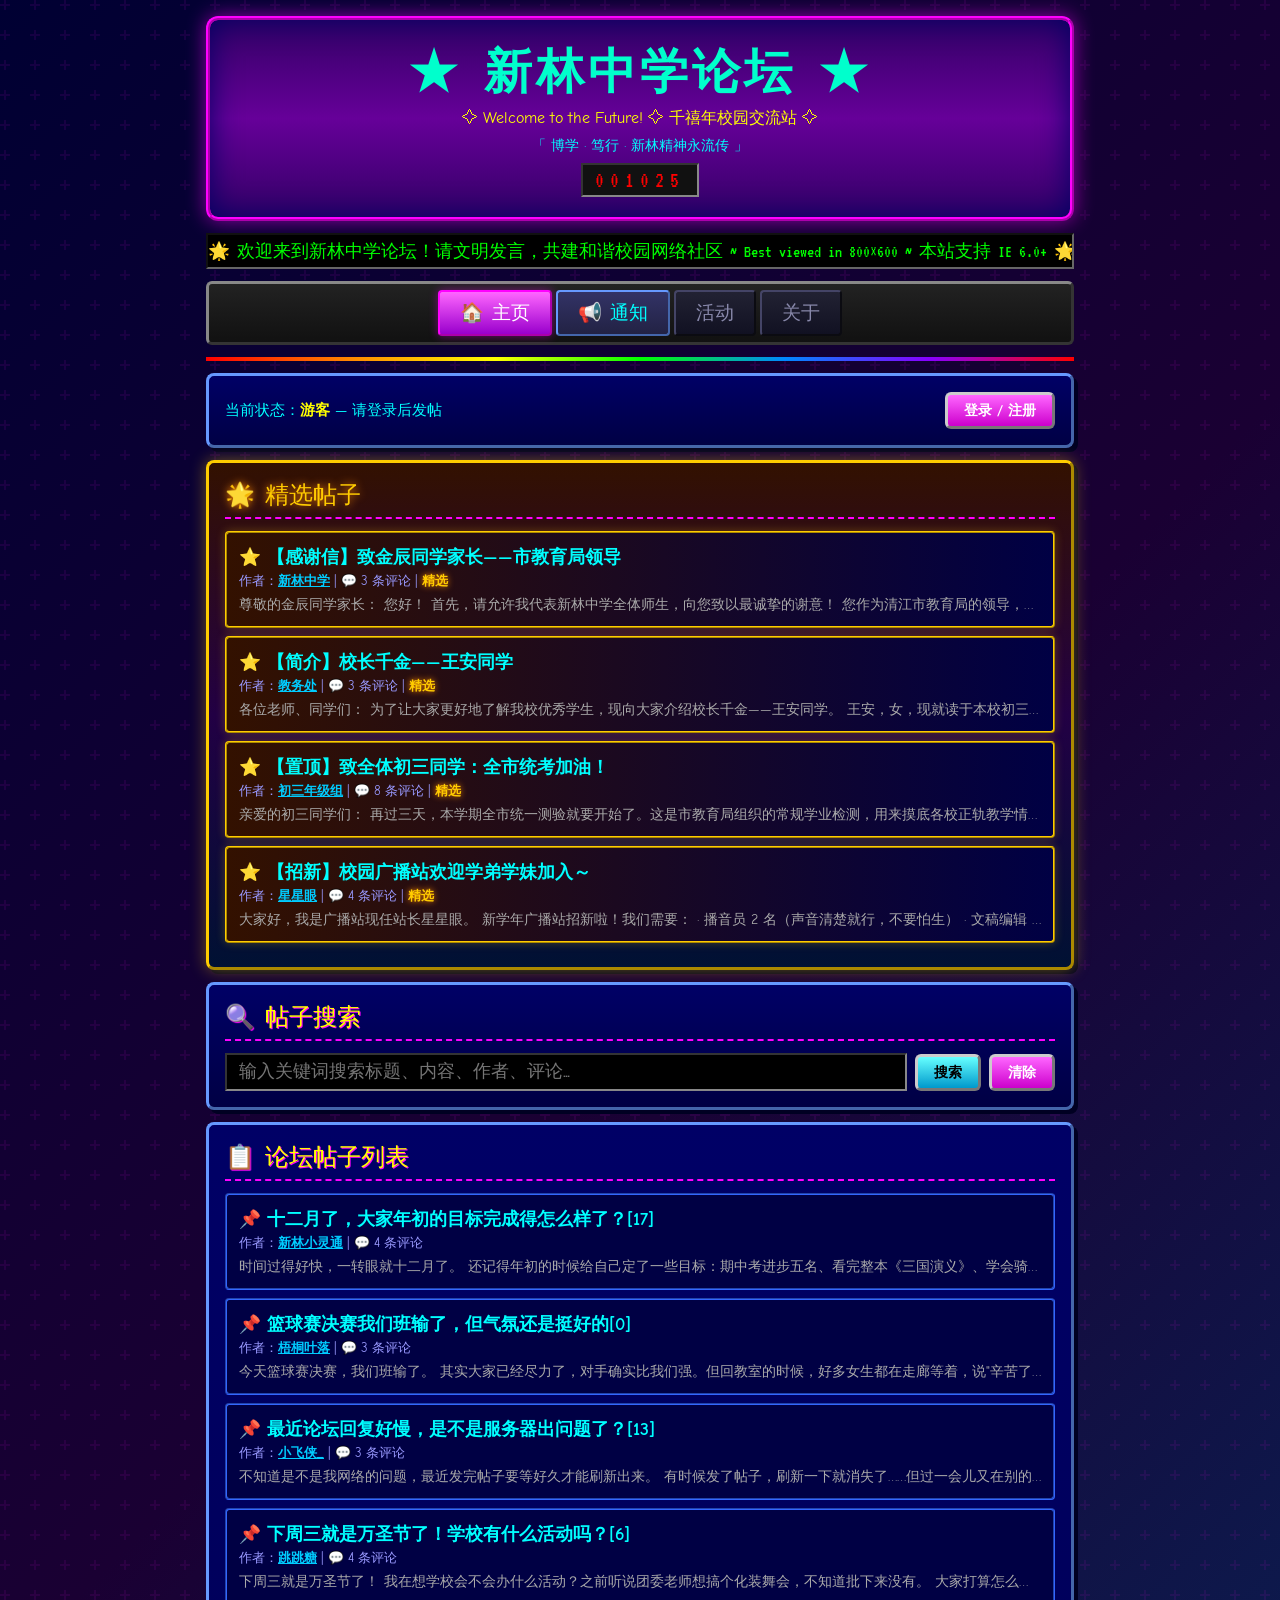
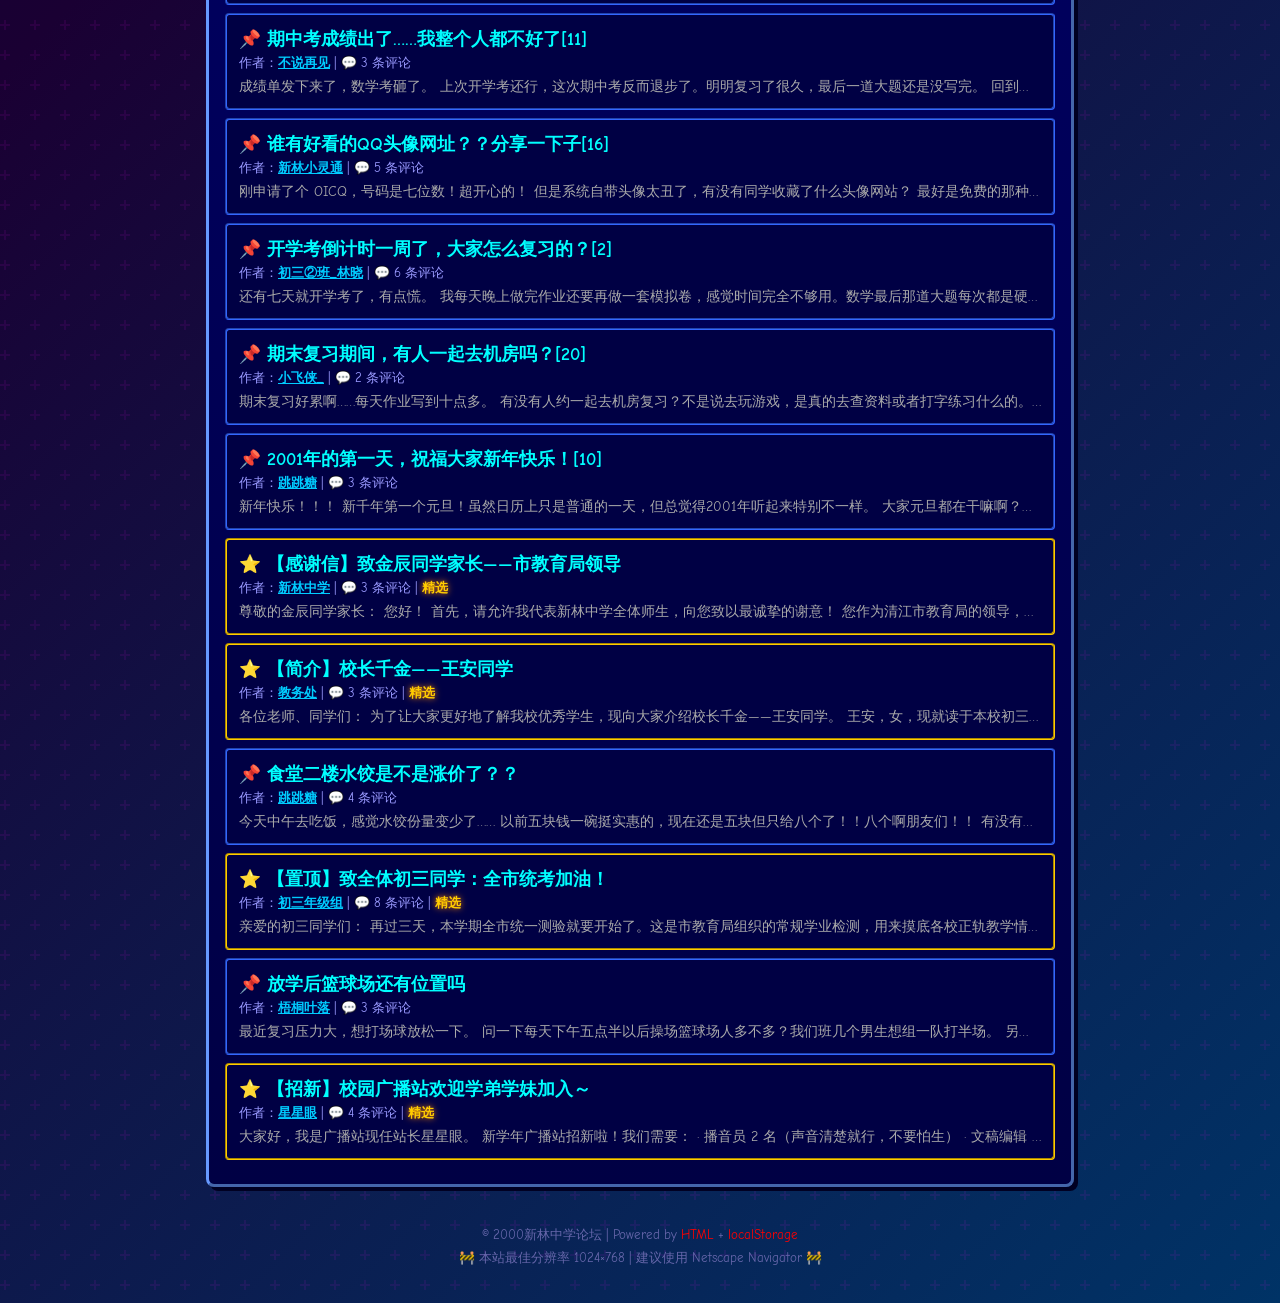
<file: index.html>
<!DOCTYPE html>
<html lang="zh-CN">
<head>
  <meta charset="UTF-8">
  <meta name="viewport" content="width=device-width, initial-scale=1.0">
  <title>★ 新林中学论坛 ★ Welcome to the Future!</title>
  <link rel="stylesheet" href="style.css">
</head>
<body>
  <div class="container">
    <!-- 顶部横幅 -->
    <header class="banner">
      <h1>★ 新林中学论坛 ★</h1>
      <p class="subtitle">✧ Welcome to the Future! ✧ 千禧年校园交流站 ✧</p>
      <p class="motto">「 博学 · 笃行 · 新林精神永流传 」</p>
      <div class="counter-box" id="visitorCounter">000000</div>
    </header>

    <!-- 跑马灯 -->
    <div class="marquee-bar">
      <span>🌟 欢迎来到新林中学论坛！请文明发言，共建和谐校园网络社区 ~ Best viewed in 800×600 ~ 本站支持 IE 6.0+ 🌟</span>
    </div>

    <!-- 导航栏 -->
    <nav class="navbar">
      <a href="index.html" class="nav-item active">🏠 主页</a>
      <a href="pages/notice/index.html" class="nav-item">📢 通知</a>
      <a href="#" class="nav-item nav-pending" onclick="navPending(event, '活动')">活动</a>
      <a href="#" class="nav-item nav-pending" onclick="navPending(event, '关于')">关于</a>
    </nav>

    <hr class="rainbow-hr">

    <!-- 用户状态栏 -->
    <div class="panel">
      <div class="user-bar">
        <div class="user-info" id="userStatus">
          当前状态：<strong>游客</strong> — 请登录后发帖
        </div>
        <div class="btn-group" id="userActions">
          <button class="btn btn-primary" onclick="showAuth()">登录 / 注册</button>
        </div>
      </div>
    </div>

    <!-- ===== 首页：帖子列表 ===== -->
    <div id="viewHome" class="view active">
      <div class="panel panel-featured" id="featuredPanel">
        <div class="panel-title">🌟 精选帖子</div>
        <div id="featuredListContainer">
          <ul class="post-list" id="featuredList"></ul>
          <div class="empty-state hidden" id="emptyFeatured">
            <span class="emoji">✨</span>
            暂无精选帖子
          </div>
        </div>
      </div>

      <div class="panel search-panel">
        <div class="panel-title">🔍 帖子搜索</div>
        <form class="search-bar" onsubmit="handleSearch(event)">
          <input type="text" id="searchInput" placeholder="输入关键词搜索标题、内容、作者、评论…" maxlength="50" oninput="handleSearch()">
          <button type="submit" class="btn btn-secondary">搜索</button>
          <button type="button" class="btn btn-primary" onclick="clearSearch()">清除</button>
        </form>
        <p class="search-hint hidden" id="searchHint"></p>
      </div>

      <div class="panel">
        <div class="panel-title">📋 论坛帖子列表</div>
        <div id="postListContainer">
          <ul class="post-list" id="postList"></ul>
          <div class="empty-state hidden" id="emptyPosts">
            <span class="emoji">(ಥ﹏ಥ)</span>
            <span id="emptyPostsText">还没有帖子哦，快来发第一个吧！</span>
          </div>
        </div>
      </div>

      <div class="panel hidden" id="newPostPanel">
        <div class="panel-title">✏️ 发表新帖</div>
        <form id="newPostForm" onsubmit="handleNewPost(event)">
          <div class="form-group">
            <label>标题</label>
            <input type="text" id="postTitle" placeholder="输入帖子标题..." maxlength="100" required>
          </div>
          <div class="form-group">
            <label>内容</label>
            <textarea id="postContent" placeholder="写下你想说的话..." maxlength="5000" required></textarea>
          </div>
          <button type="submit" class="btn btn-success">🚀 发布帖子</button>
        </form>
      </div>
    </div>

    <!-- ===== 登录/注册页 ===== -->
    <div id="viewAuth" class="view">
      <span class="back-link" onclick="showHome()">← 返回论坛</span>
      <div class="panel">
        <div class="panel-title">🔐 用户中心</div>
        <div class="auth-section">
          <div class="auth-box">
            <h3>🌈 登录</h3>
            <form onsubmit="handleLogin(event)">
              <div class="form-group">
                <label>用户名</label>
                <input type="text" id="loginUsername" placeholder="你的用户名" required>
              </div>
              <div class="form-group">
                <label>密码</label>
                <input type="password" id="loginPassword" placeholder="你的密码" required>
              </div>
              <button type="submit" class="btn btn-primary" style="width:100%">登录</button>
            </form>
          </div>
          <div class="auth-box">
            <h3>✨ 注册</h3>
            <form onsubmit="handleRegister(event)">
              <div class="form-group">
                <label>用户名</label>
                <input type="text" id="regUsername" placeholder="3-16个字符" minlength="3" maxlength="16" required>
              </div>
              <div class="form-group">
                <label>密码</label>
                <input type="password" id="regPassword" placeholder="至少6位" minlength="6" required>
              </div>
              <div class="form-group">
                <label>确认密码</label>
                <input type="password" id="regPassword2" placeholder="再输一次" required>
              </div>
              <button type="submit" class="btn btn-secondary" style="width:100%">注册账号</button>
            </form>
          </div>
        </div>
      </div>
    </div>

    <!-- ===== 帖子详情页 ===== -->
    <div id="viewPost" class="view">
      <span class="back-link" onclick="showHome()">← 返回列表</span>
      <div class="panel post-detail" id="postDetail"></div>
    </div>

    <!-- 页脚 -->
    <footer class="footer">
      <p>© 2000新林中学论坛 | Powered by <span class="blink">HTML</span> + <span class="blink">localStorage</span></p>
      <p style="margin-top:6px">🚧 本站最佳分辨率 1024×768 | 建议使用 Netscape Navigator 🚧</p>
    </footer>
  </div>

  <script src="app.js"></script>
</body>
</html>
</file>
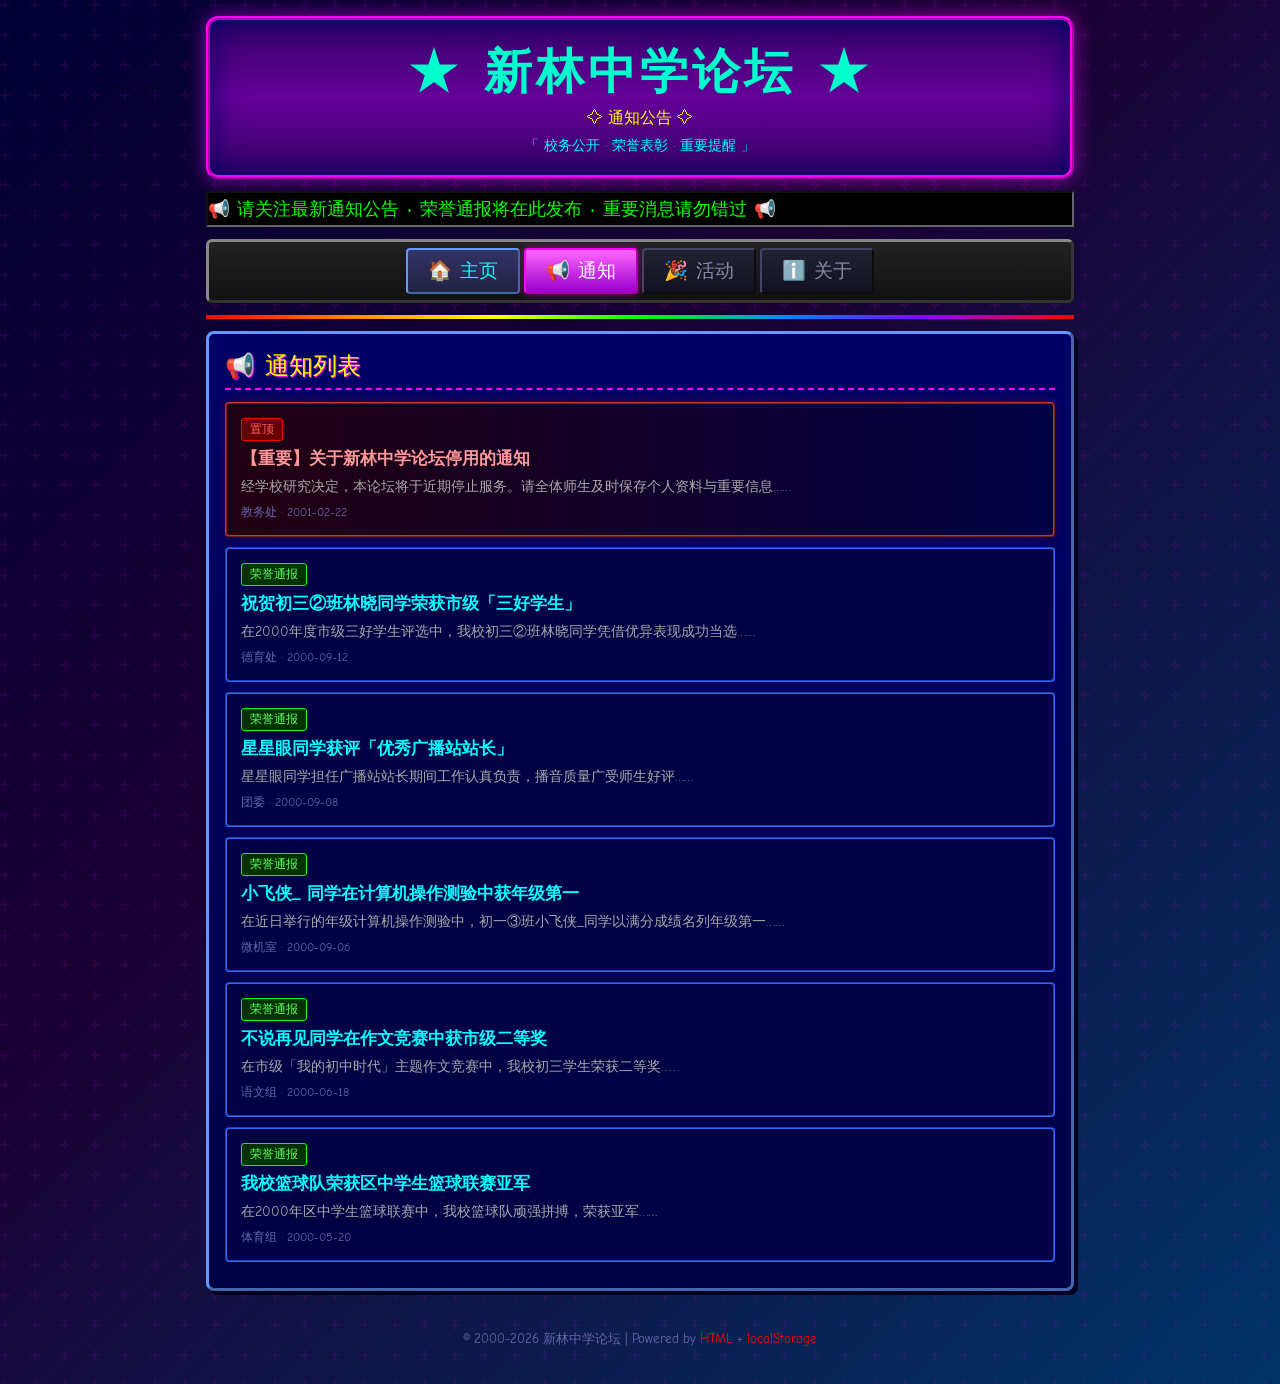
<file: pages/notice/index.html>
<!DOCTYPE html>
<html lang="zh-CN">
<head>
  <meta charset="UTF-8">
  <meta name="viewport" content="width=device-width, initial-scale=1.0">
  <title>★ 通知公告 ★ 新林中学论坛</title>
  <link rel="stylesheet" href="../../style.css">
  <link rel="stylesheet" href="notice.css">
</head>
<body>
  <div class="container">
    <header class="banner">
      <h1>★ 新林中学论坛 ★</h1>
      <p class="subtitle">✧ 通知公告 ✧</p>
      <p class="motto">「 校务公开 · 荣誉表彰 · 重要提醒 」</p>
    </header>

    <div class="marquee-bar">
      <span>📢 请关注最新通知公告 · 荣誉通报将在此发布 · 重要消息请勿错过 📢</span>
    </div>

    <nav class="navbar">
      <a href="../../index.html" class="nav-item" onclick="sessionStorage.setItem('from_notice','1')">🏠 主页</a>
      <a href="index.html" class="nav-item active">📢 通知</a>
      <a href="#" class="nav-item nav-pending" onclick="navPending(event, '活动')">🎉 活动</a>
      <a href="#" class="nav-item nav-pending" onclick="navPending(event, '关于')">ℹ️ 关于</a>
    </nav>

    <hr class="rainbow-hr">

    <div class="panel">
      <div class="panel-title">📢 通知列表</div>
      <ul class="notice-list" id="noticeList"></ul>
      <div class="empty-state hidden" id="emptyNotices">
        <span class="emoji">(´･ω･`)</span>
        暂无通知
      </div>
    </div>

    <footer class="footer">
      <p>© 2000-2026 新林中学论坛 | Powered by <span class="blink">HTML</span> + <span class="blink">localStorage</span></p>
    </footer>
  </div>

  <script src="notices-data.js"></script>
  <script src="notice.js"></script>
</body>
</html>
</file>
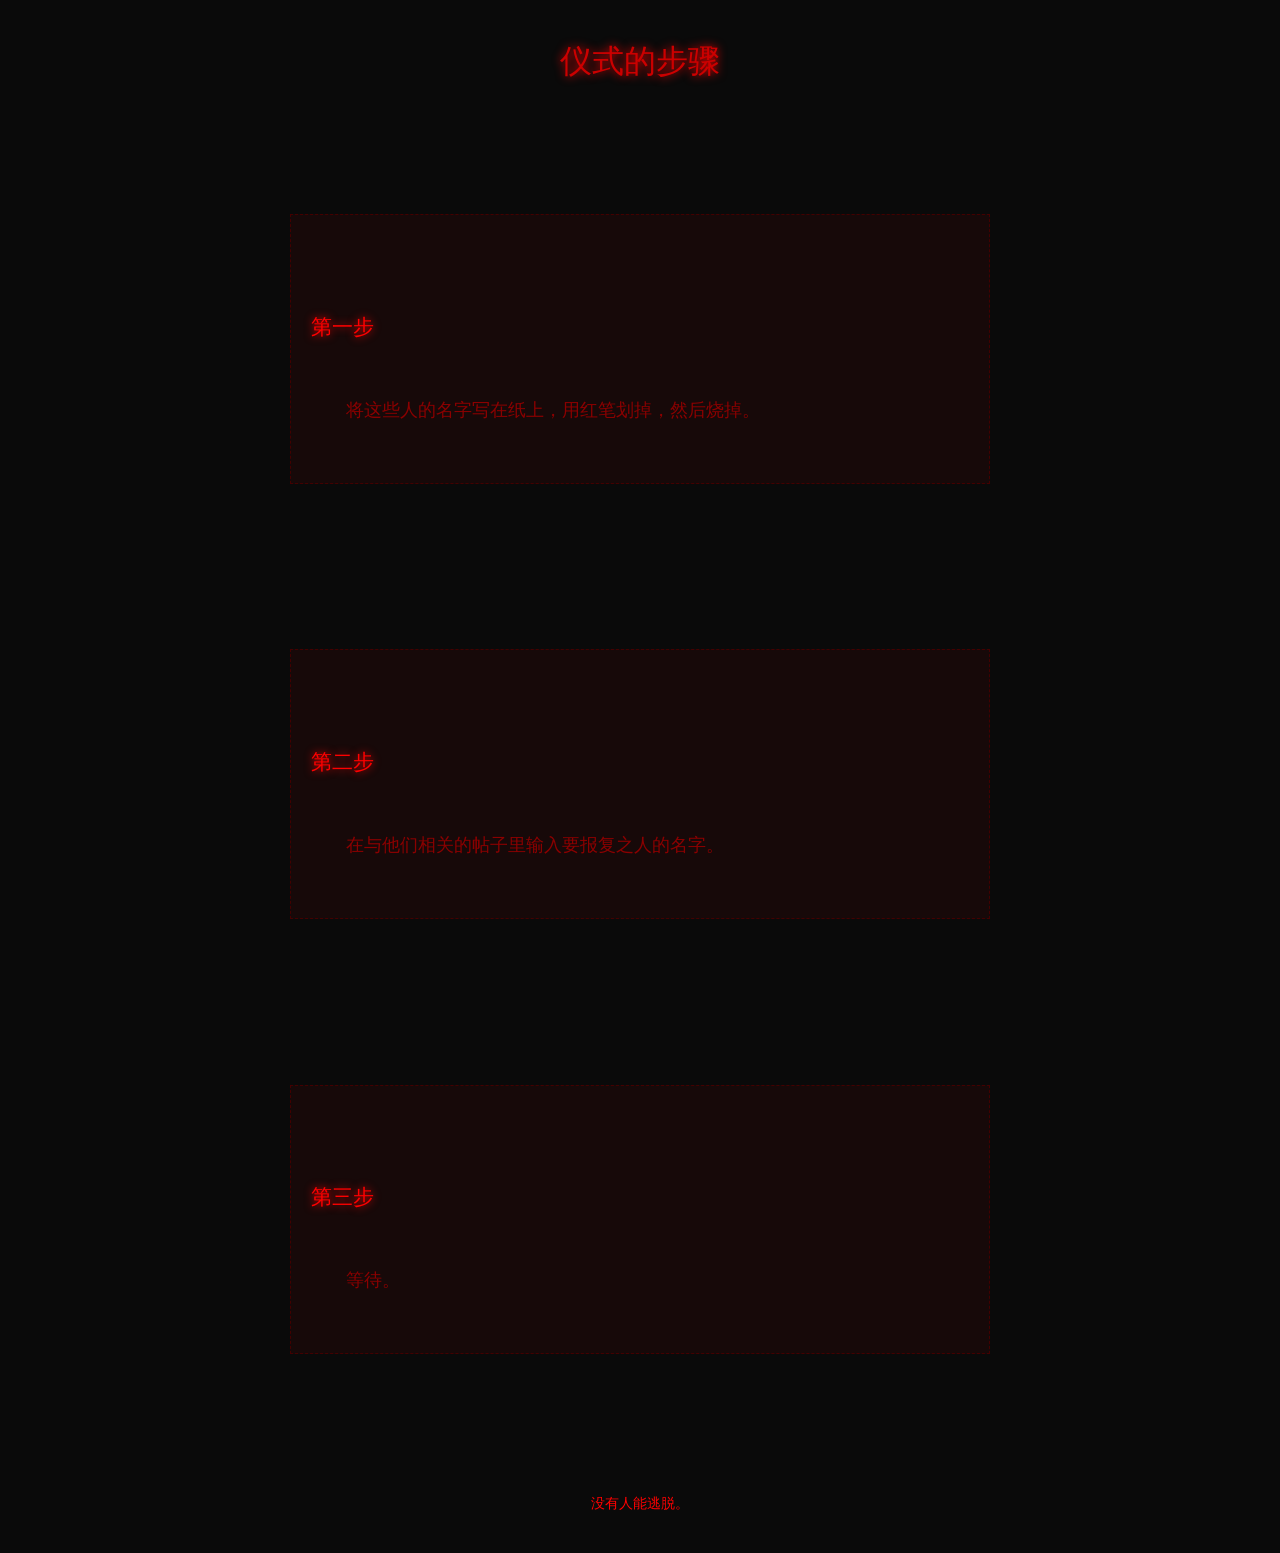
<file: jime/13106.html>
<!DOCTYPE html>
<html lang="zh-CN">
<head>
  <meta charset="UTF-8">
  <meta name="viewport" content="width=device-width, initial-scale=1.0">
  <title>日记</title>
  <style>
    * {
      margin: 0;
      padding: 0;
      box-sizing: border-box;
    }

    body {
      background-color: #0a0a0a;
      color: #8b0000;
      font-family: '宋体', 'SimSun', serif;
      min-height: 100vh;
      padding: 40px 20px;
    }

    .container {
      max-width: 700px;
      margin: 0 auto;
    }

    .title {
      font-size: 2rem;
      text-align: center;
      margin-bottom: 30px;
      color: #cc0000;
      text-shadow: 0 0 10px #ff0000;
    }

    .content {
      font-size: 1.1rem;
      line-height: 2;
      white-space: pre-wrap;
    }

    .step {
      margin: 30px 0;
      padding: 20px;
      border: 1px dashed #440000;
      background: rgba(139, 0, 0, 0.1);
    }

    .step-num {
      color: #ff0000;
      font-size: 1.3rem;
      margin-bottom: 10px;
      text-shadow: 0 0 8px #ff0000;
    }

    .warning {
      color: #ff0000;
      text-align: center;
      margin-top: 40px;
      font-size: 0.9rem;
      animation: blink 2s step-end infinite;
    }

    @keyframes blink {
      0%, 49% { opacity: 1; }
      50%, 100% { opacity: 0.3; }
    }
  </style>
</head>
<body>
  <div class="container">
    <div class="title">仪式的步骤</div>
    <div class="content">
      <div class="step">
        <div class="step-num">第一步</div>
        将这些人的名字写在纸上，用红笔划掉，然后烧掉。
      </div>

      <div class="step">
        <div class="step-num">第二步</div>
        在与他们相关的帖子里输入要报复之人的名字。
      </div>

      <div class="step">
        <div class="step-num">第三步</div>
        等待。
      </div>
    </div>

    <div class="warning">
      没有人能逃脱。
    </div>
  </div>
</body>
</html>
</file>
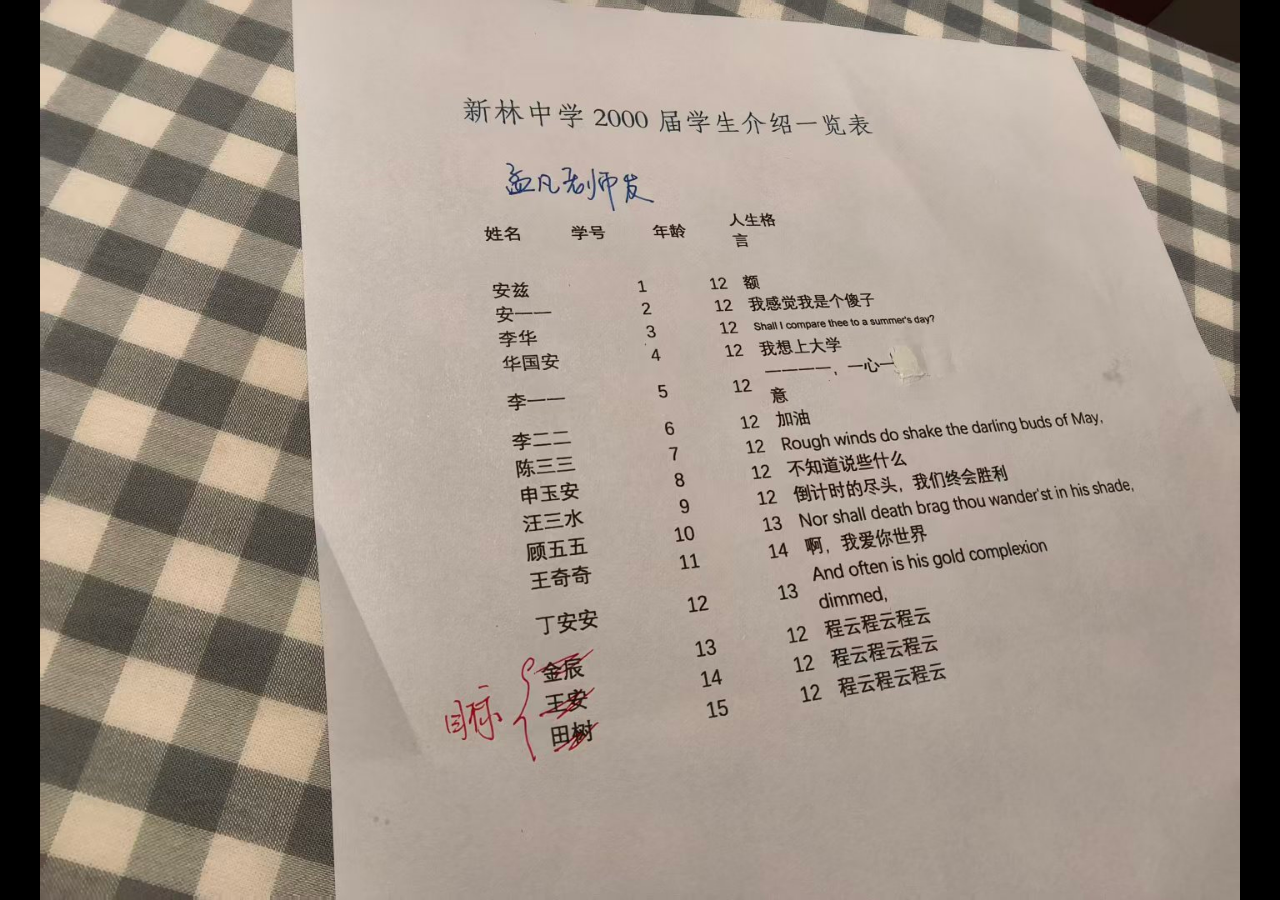
<file: jime/17e748bed2f02f4d3feec4ef782cd02a.html>
<!DOCTYPE html>
<html lang="zh-CN">
<head>
  <meta charset="UTF-8">
  <meta name="viewport" content="width=device-width, initial-scale=1.0">
  <title></title>
  <style>
    * {
      margin: 0;
      padding: 0;
      box-sizing: border-box;
    }

    body {
      background-color: #000;
      width: 100vw;
      height: 100vh;
      display: flex;
      justify-content: center;
      align-items: center;
      overflow: hidden;
    }

    img {
      max-width: 100%;
      max-height: 100%;
      object-fit: contain;
    }
  </style>
</head>
<body>
  <img src="image/17e748bed2f02f4d3feec4ef782cd02a.jpg" alt="">
</body>
</html>
</file>
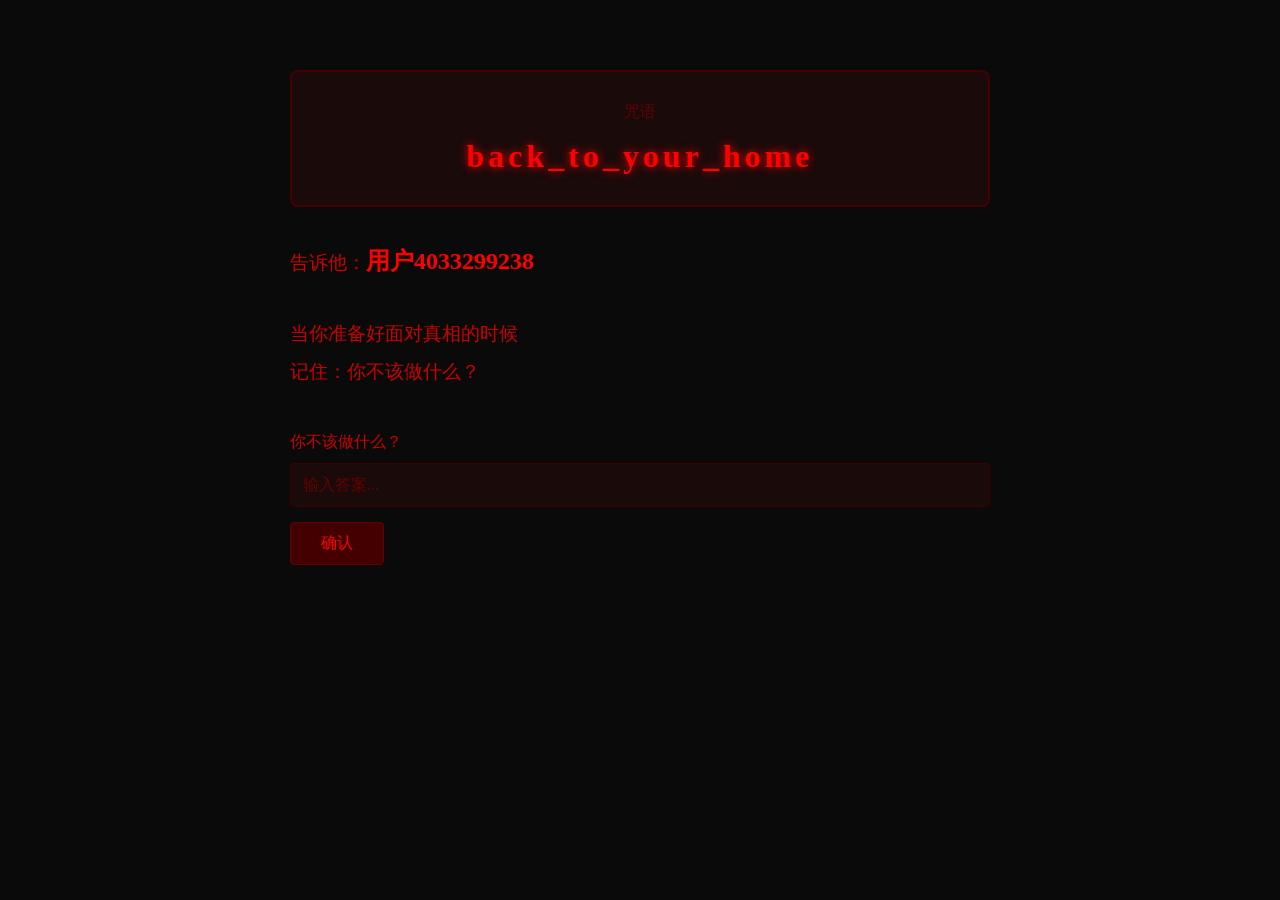
<file: jime/back_to_your_home.html>
<!DOCTYPE html>
<html lang="zh-CN">
<head>
  <meta charset="UTF-8">
  <meta name="viewport" content="width=device-width, initial-scale=1.0">
  <title>咒语</title>
  <style>
    * {
      margin: 0;
      padding: 0;
      box-sizing: border-box;
    }

    body {
      background-color: #0a0a0a;
      color: #8b0000;
      font-family: '宋体', 'SimSun', serif;
      min-height: 100vh;
      padding: 40px 20px;
    }

    .container {
      max-width: 700px;
      margin: 0 auto;
    }

    .spell-box {
      background: #1a0a0a;
      border: 2px solid #440000;
      padding: 30px;
      margin: 30px 0;
      text-align: center;
      border-radius: 8px;
    }

    .spell-label {
      color: #660000;
      font-size: 1rem;
      margin-bottom: 15px;
    }

    .spell-text {
      color: #ff0000;
      font-size: 2rem;
      text-shadow: 0 0 10px #ff0000;
      font-weight: bold;
      letter-spacing: 4px;
    }

    .message {
      font-size: 1.2rem;
      line-height: 2;
      margin: 30px 0;
      color: #cc0000;
    }

    .message strong {
      color: #ff0000;
      font-size: 1.5rem;
    }

    .input-area {
      margin-top: 40px;
    }

    .input-area label {
      display: block;
      margin-bottom: 10px;
      color: #cc0000;
      font-size: 1rem;
    }

    .input-area input {
      width: 100%;
      padding: 12px;
      background: #1a0a0a;
      border: 1px solid #440000;
      color: #ff0000;
      font-size: 1rem;
      border-radius: 4px;
      font-family: inherit;
    }

    .input-area input::placeholder {
      color: #660000;
    }

    .input-area button {
      margin-top: 15px;
      background: #440000;
      color: #ff0000;
      border: 1px solid #660000;
      padding: 10px 30px;
      font-size: 1rem;
      border-radius: 4px;
      cursor: pointer;
      font-family: inherit;
    }

    .input-area button:hover {
      background: #550000;
    }
  </style>
</head>
<body>
  <div class="container">
    <div class="spell-box">
      <div class="spell-label">咒语</div>
      <div class="spell-text">back_to_your_home</div>
    </div>

    <div class="message">
      告诉他：<strong>用户4033299238</strong>
    </div>

    <div class="message">
      当你准备好面对真相的时候<br>
      记住：你不该做什么？
    </div>

    <div class="input-area">
      <label>你不该做什么？</label>
      <input type="text" id="answerInput" placeholder="输入答案...">
      <button onclick="checkAnswer()">确认</button>
    </div>
  </div>

  <script>
    function checkAnswer() {
      const answer = document.getElementById('answerInput').value.trim();
      if (answer === '继续调查') {
        location.href = 'victory.html';
      }
    }

    document.getElementById('answerInput').addEventListener('keypress', function(e) {
      if (e.key === 'Enter') checkAnswer();
    });
  </script>
</body>
</html>
</file>
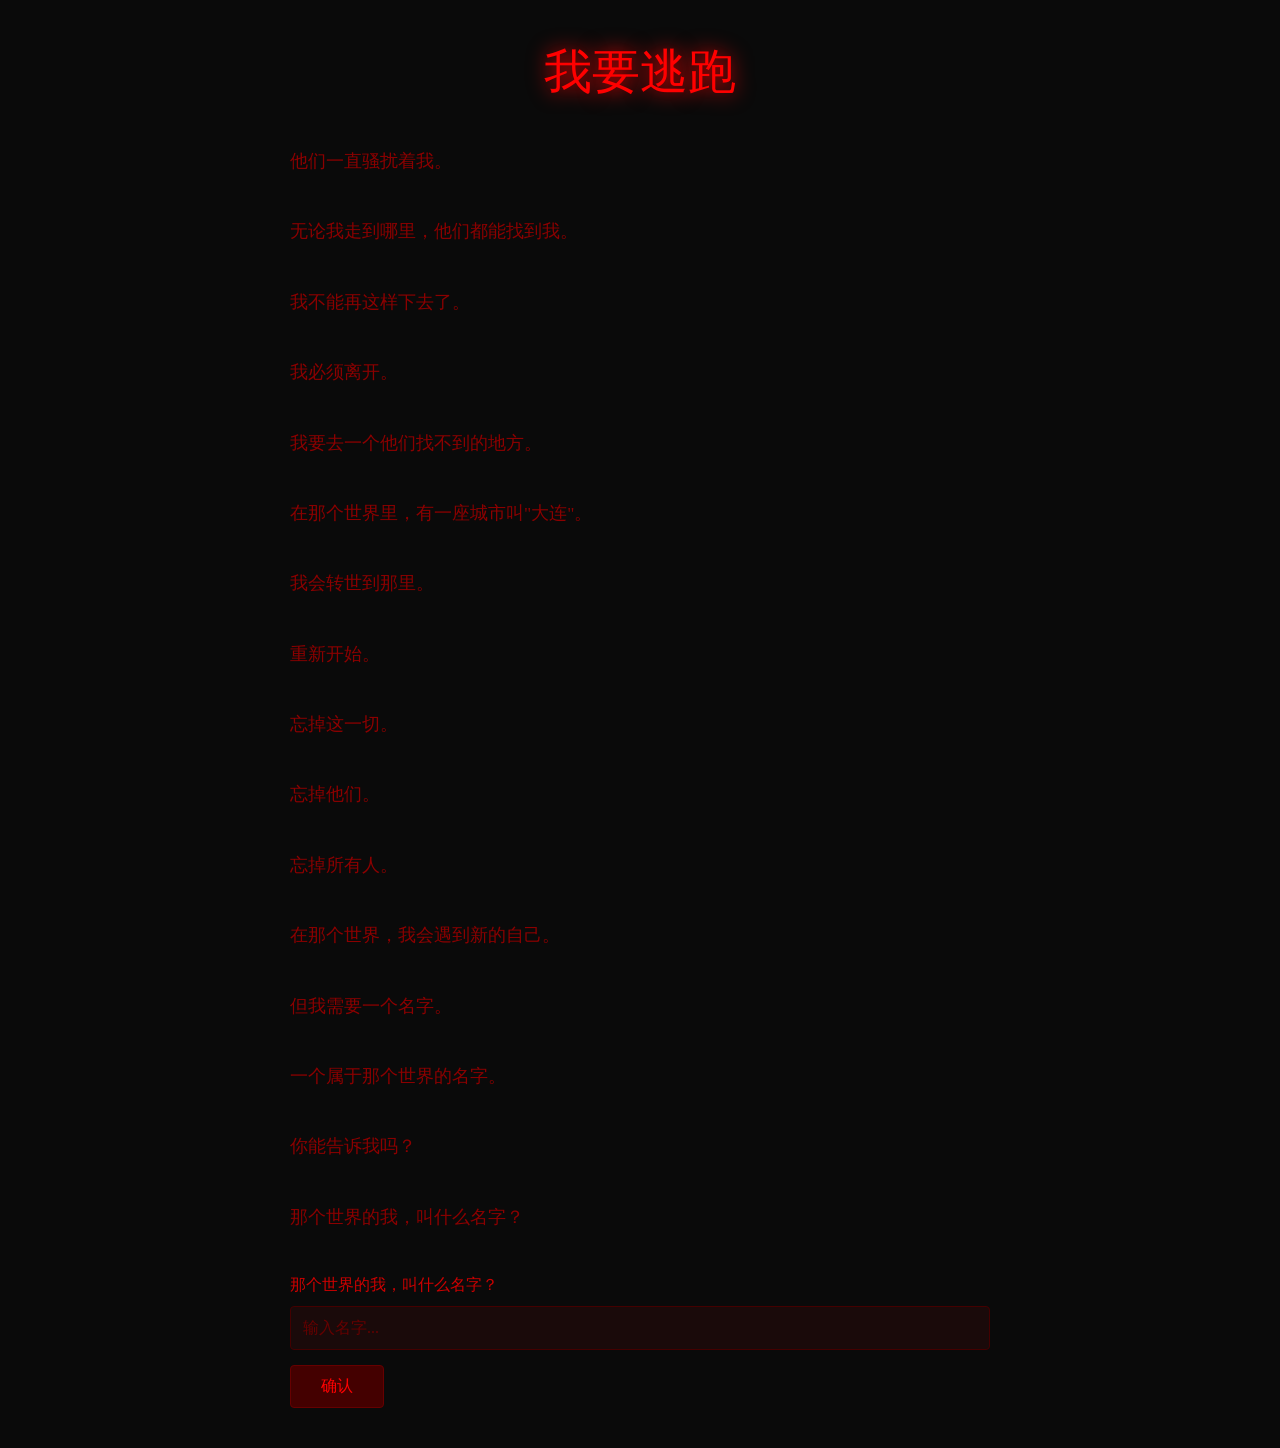
<file: jime/iamcatchingyou.html>
<!DOCTYPE html>
<html lang="zh-CN">
<head>
  <meta charset="UTF-8">
  <meta name="viewport" content="width=device-width, initial-scale=1.0">
  <title>逃跑计划</title>
  <style>
    * {
      margin: 0;
      padding: 0;
      box-sizing: border-box;
    }

    body {
      background-color: #0a0a0a;
      color: #8b0000;
      font-family: '宋体', 'SimSun', serif;
      min-height: 100vh;
      padding: 40px 20px;
    }

    .container {
      max-width: 700px;
      margin: 0 auto;
    }

    .main-text {
      font-size: 3rem;
      text-align: center;
      color: #ff0000;
      text-shadow: 0 0 20px #ff0000;
      margin-bottom: 40px;
    }

    .content {
      font-size: 1.1rem;
      line-height: 2;
      white-space: pre-wrap;
      margin-bottom: 40px;
    }

    .input-area {
      margin-top: 30px;
    }

    .input-area label {
      display: block;
      margin-bottom: 10px;
      color: #cc0000;
      font-size: 1rem;
    }

    .input-area input {
      width: 100%;
      padding: 12px;
      background: #1a0a0a;
      border: 1px solid #440000;
      color: #ff0000;
      font-size: 1rem;
      border-radius: 4px;
      font-family: inherit;
    }

    .input-area input::placeholder {
      color: #660000;
    }

    .input-area button {
      margin-top: 15px;
      background: #440000;
      color: #ff0000;
      border: 1px solid #660000;
      padding: 10px 30px;
      font-size: 1rem;
      border-radius: 4px;
      cursor: pointer;
      font-family: inherit;
    }

    .input-area button:hover {
      background: #550000;
    }
  </style>
</head>
<body>
  <div class="container">
    <div class="main-text">我要逃跑</div>

    <div class="content">他们一直骚扰着我。

无论我走到哪里，他们都能找到我。

我不能再这样下去了。

我必须离开。

我要去一个他们找不到的地方。

在那个世界里，有一座城市叫"大连"。

我会转世到那里。

重新开始。

忘掉这一切。

忘掉他们。

忘掉所有人。

在那个世界，我会遇到新的自己。

但我需要一个名字。

一个属于那个世界的名字。

你能告诉我吗？

那个世界的我，叫什么名字？</div>

    <div class="input-area">
      <label>那个世界的我，叫什么名字？</label>
      <input type="text" id="nameInput" placeholder="输入名字...">
      <button onclick="checkName()">确认</button>
    </div>
  </div>

  <script>
    function checkName() {
      const name = document.getElementById('nameInput').value.trim();
      if (name === 'jiaojiao') {
        location.href = 'back_to_your_home.html';
      }
    }

    document.getElementById('nameInput').addEventListener('keypress', function(e) {
      if (e.key === 'Enter') checkName();
    });
  </script>
</body>
</html>
</file>
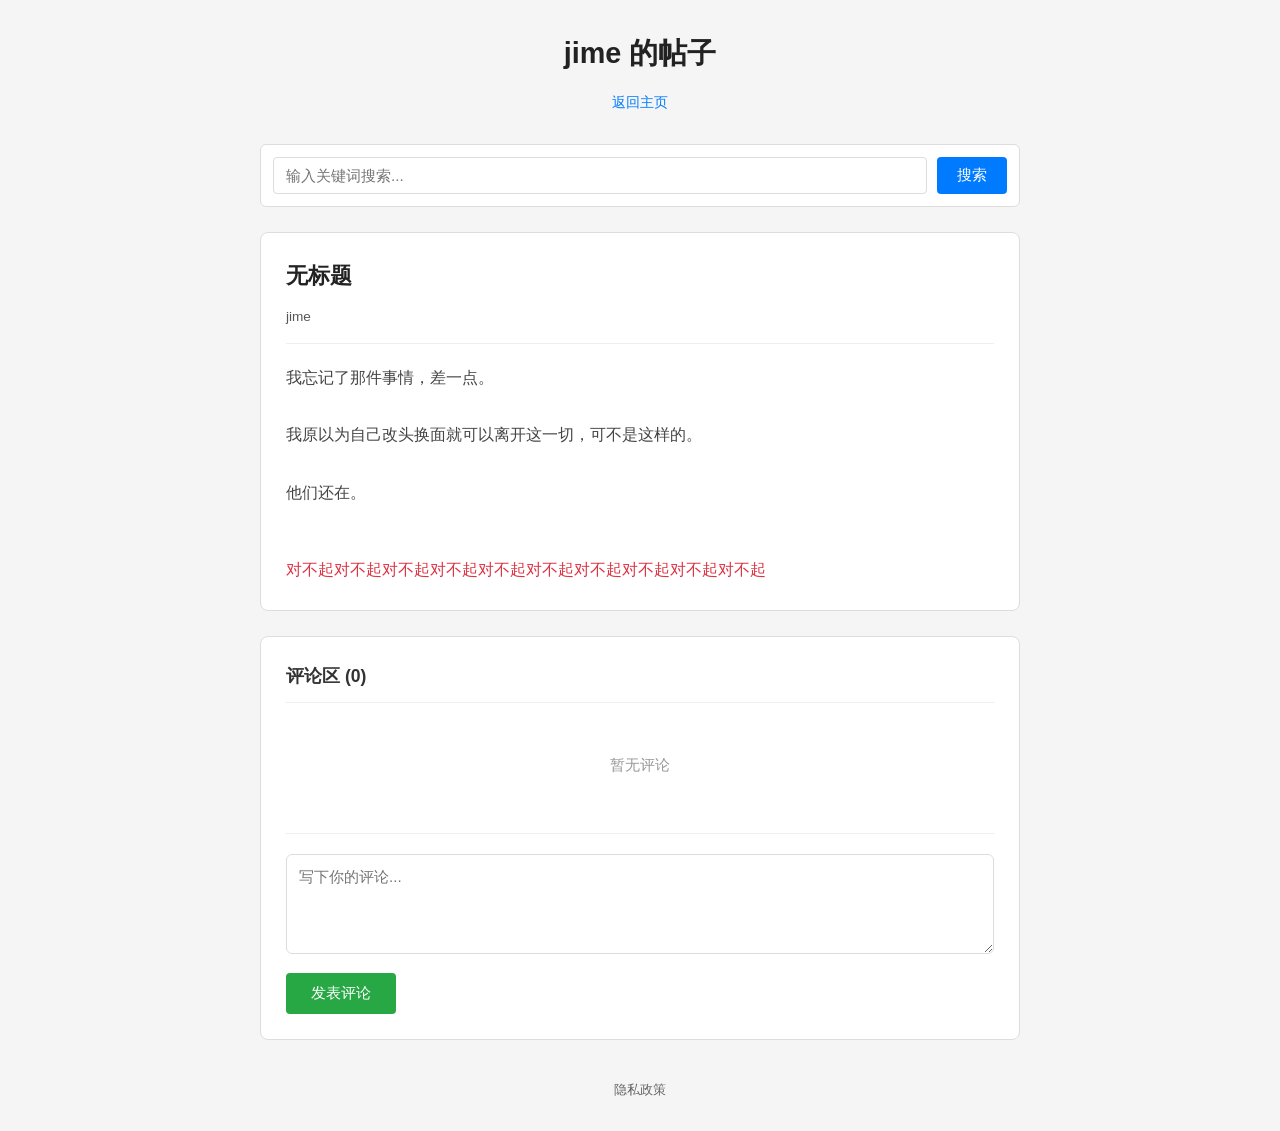
<file: jime/ipzc34.html>
<!DOCTYPE html>
<html lang="zh-CN">
<head>
  <meta charset="UTF-8">
  <meta name="viewport" content="width=device-width, initial-scale=1.0">
  <title>jime 的帖子</title>
  <style>
    * {
      margin: 0;
      padding: 0;
      box-sizing: border-box;
    }

    body {
      background-color: #f5f5f5;
      color: #333;
      font-family: -apple-system, BlinkMacSystemFont, 'Segoe UI', 'Microsoft YaHei', sans-serif;
      line-height: 1.6;
      min-height: 100vh;
    }

    .container {
      max-width: 800px;
      margin: 0 auto;
      padding: 30px 20px;
    }

    .header {
      text-align: center;
      margin-bottom: 30px;
    }

    .header h1 {
      font-size: 1.8rem;
      color: #222;
      font-weight: 600;
    }

    .header .nav {
      margin-top: 15px;
      font-size: 0.9rem;
      color: #666;
    }

    .header .nav a {
      color: #007bff;
      text-decoration: none;
      margin: 0 10px;
    }

    .header .nav a:hover {
      text-decoration: underline;
    }

    .search-bar {
      background: #fff;
      border: 1px solid #ddd;
      padding: 12px;
      border-radius: 6px;
      margin-bottom: 25px;
      display: flex;
      gap: 10px;
    }

    .search-bar input {
      flex: 1;
      border: 1px solid #ddd;
      padding: 8px 12px;
      border-radius: 4px;
      font-size: 0.95rem;
    }

    .search-bar input:focus {
      outline: none;
      border-color: #007bff;
    }

    .search-bar button {
      background: #007bff;
      color: #fff;
      border: none;
      padding: 8px 20px;
      border-radius: 4px;
      cursor: pointer;
      font-size: 0.95rem;
    }

    .search-bar button:hover {
      background: #0056b3;
    }

    .post-panel {
      background: #fff;
      border: 1px solid #ddd;
      border-radius: 8px;
      padding: 25px;
      margin-bottom: 25px;
    }

    .post-title {
      font-size: 1.4rem;
      color: #222;
      margin-bottom: 12px;
      font-weight: 600;
    }

    .post-meta {
      color: #888;
      font-size: 0.85rem;
      margin-bottom: 20px;
      padding-bottom: 15px;
      border-bottom: 1px solid #eee;
    }

    .post-author {
      color: #555;
      font-weight: 500;
    }

    .post-content {
      color: #444;
      line-height: 1.8;
      white-space: pre-wrap;
    }

    .post-content .red-text {
      color: #dc3545;
      font-weight: 500;
      display: block;
      margin-top: 20px;
    }

    .comments-panel {
      background: #fff;
      border: 1px solid #ddd;
      border-radius: 8px;
      padding: 25px;
    }

    .comments-title {
      font-size: 1.1rem;
      color: #333;
      margin-bottom: 20px;
      padding-bottom: 12px;
      border-bottom: 1px solid #eee;
      font-weight: 600;
    }

    .comment {
      padding: 15px 0;
      border-bottom: 1px solid #f0f0f0;
    }

    .comment:last-child {
      border-bottom: none;
    }

    .comment-meta {
      font-size: 0.85rem;
      color: #888;
      margin-bottom: 8px;
    }

    .comment-author {
      color: #555;
      font-weight: 500;
    }

    .comment-body {
      color: #444;
      line-height: 1.6;
    }

    .comment-form {
      margin-top: 25px;
      padding-top: 20px;
      border-top: 1px solid #eee;
    }

    .comment-form textarea {
      width: 100%;
      border: 1px solid #ddd;
      border-radius: 6px;
      padding: 12px;
      font-size: 0.95rem;
      min-height: 100px;
      resize: vertical;
      font-family: inherit;
      margin-bottom: 12px;
    }

    .comment-form textarea:focus {
      outline: none;
      border-color: #007bff;
    }

    .comment-form button {
      background: #28a745;
      color: #fff;
      border: none;
      padding: 10px 25px;
      border-radius: 4px;
      cursor: pointer;
      font-size: 0.95rem;
    }

    .comment-form button:hover {
      background: #218838;
    }

    .empty-comments {
      color: #999;
      text-align: center;
      padding: 30px 0;
      font-size: 0.95rem;
    }

    .toast {
      position: fixed;
      top: 20px;
      right: 20px;
      padding: 12px 24px;
      border-radius: 6px;
      font-size: 0.9rem;
      z-index: 9999;
      animation: toast-in 0.3s ease-out;
      box-shadow: 0 2px 10px rgba(0,0,0,0.1);
    }

    .toast.success {
      background: #d4edda;
      color: #155724;
      border: 1px solid #c3e6cb;
    }

    .toast.error {
      background: #f8d7da;
      color: #721c24;
      border: 1px solid #f5c6cb;
    }

    @keyframes toast-in {
      from { opacity: 0; transform: translateY(-10px); }
      to { opacity: 1; transform: translateY(0); }
    }

    .hidden {
      display: none;
    }

    .footer {
      margin-top: 40px;
      text-align: center;
      font-size: 0.8rem;
      color: #999;
    }

    .footer a {
      color: #666;
      text-decoration: none;
      cursor: pointer;
    }

    .footer a:hover {
      text-decoration: underline;
    }

    .modal {
      display: none;
      position: fixed;
      top: 0;
      left: 0;
      width: 100%;
      height: 100%;
      background: rgba(0,0,0,0.5);
      z-index: 10000;
      justify-content: center;
      align-items: center;
    }

    .modal.show {
      display: flex;
    }

    .modal-content {
      background: #fff;
      padding: 30px;
      border-radius: 8px;
      max-width: 600px;
      max-height: 80vh;
      overflow-y: auto;
      text-align: left;
    }

    .modal h2 {
      font-size: 1.2rem;
      margin-bottom: 15px;
      color: #333;
    }

    .modal p {
      margin-bottom: 12px;
      font-size: 0.9rem;
      color: #666;
      line-height: 1.6;
    }

    .modal-close {
      margin-top: 20px;
      background: #666;
      color: #fff;
      border: none;
      padding: 8px 20px;
      border-radius: 4px;
      cursor: pointer;
    }

    .modal-close:hover {
      background: #444;
    }
  </style>
</head>
<body>
  <div class="container">
    <header class="header">
      <h1>jime 的帖子</h1>
      <div class="nav">
        <a href="../index.html">返回主页</a>
      </div>
    </header>

    <div class="search-bar">
      <input type="text" id="searchInput" placeholder="输入关键词搜索...">
      <button onclick="handleSearch()">搜索</button>
    </div>

    <div class="post-panel" id="mainPost">
      <div class="post-title">无标题</div>
      <div class="post-meta">
        <span class="post-author">jime</span>
      </div>
      <div class="post-content">我忘记了那件事情，差一点。

我原以为自己改头换面就可以离开这一切，可不是这样的。

他们还在。

<span class="red-text">对不起对不起对不起对不起对不起对不起对不起对不起对不起对不起</span></div>
    </div>

    <div class="post-panel hidden" id="diaryPost">
      <div class="post-title">日记</div>
      <div class="post-meta">
        <span class="post-author">jime</span>
      </div>
      <div class="post-content" style="color: #8b0000;">我找到了方法。

在他们继续之前，我必须把这些记录下来。

我不知道还能撑多久。

我必须解决。只有这样才能结束一切。

<img id="diaryImage" src="image/aid.png" alt="aid" style="max-width: 100%; margin: 15px 0; cursor: pointer;" onclick="this.src='image/aidh.png'">

<span style="color: #ff0000;">不要来找我。 在那些无人注意的角落 可能有让人出乎意料的东西</span>

<textarea id="diaryInput" placeholder="问题在哪" style="width: 100%; margin-top: 15px; border: 1px solid #8b0000; padding: 10px; border-radius: 4px; background: #1a0a0a; color: #ff0000; resize: vertical; min-height: 80px; font-family: inherit;"></textarea>
<button onclick="submitDiary()" style="margin-top: 10px; background: #8b0000; color: #fff; border: none; padding: 8px 20px; border-radius: 4px; cursor: pointer;">提交</button></div>
    </div>

    <div class="comments-panel">
      <div class="comments-title">评论区 (<span id="commentCount">0</span>)</div>
      <div id="commentsContainer">
        <div class="empty-comments">暂无评论</div>
      </div>

      <div class="comment-form">
        <textarea id="commentInput" placeholder="写下你的评论..."></textarea>
        <button onclick="handleComment()">发表评论</button>
      </div>
    </div>

    <div class="footer">
      <a onclick="showPrivacy()">隐私政策</a>
    </div>
  </div>

  <div class="modal" id="privacyModal">
    <div class="modal-content">
      <h2>隐私政策</h2>
      <p>我们高度重视您的个人隐私。本隐私政策旨在向您说明我们如何收集、使用、存储和保护您的个人信息。</p>
      <p><strong>信息收集：</strong>我们仅收集您主动提交的信息，包括评论内容等。</p>
      <p><strong>信息使用：</strong>您提交的信息将仅用于本平台的服务功能，不会用于任何其他目的。</p>
      <p><strong style="color:red">信息存储：</strong>您的信息仅存储在您的本地浏览器中（localStorage），我们不会将您的信息存储在任何服务器上。</p>
      <p><strong>信息安全：</strong>我们采用适当的技术措施保护您的个人信息安全。</p>
      <p><strong>用户权利：</strong>您可以随时通过清除浏览器缓存的方式删除您的本地存储数据。</p>
      <p><strong>政策更新：</strong>我们可能会不时更新本隐私政策，更新内容将通过网站公告形式发布。</p>
      <p style="margin-top: 20px; font-size: 0.8rem; color: #999;">最后更新日期：2000年10月1日</p>
      <button class="modal-close" onclick="closePrivacy()">关闭</button>
    </div>
  </div>

  <script>
    const STORAGE_KEY = 'jime_comments';

    function showToast(msg, type = 'success') {
      const el = document.createElement('div');
      el.className = `toast ${type}`;
      el.textContent = msg;
      document.body.appendChild(el);
      setTimeout(() => el.remove(), 3000);
    }

    function getComments() {
      return JSON.parse(localStorage.getItem(STORAGE_KEY) || '[]');
    }

    function saveComments(comments) {
      localStorage.setItem(STORAGE_KEY, JSON.stringify(comments));
    }

    function renderComments() {
      const comments = getComments();
      const container = document.getElementById('commentsContainer');
      const countEl = document.getElementById('commentCount');

      countEl.textContent = comments.length;

      if (comments.length === 0) {
        container.innerHTML = '<div class="empty-comments">暂无评论</div>';
        return;
      }

      container.innerHTML = comments.map((c) => `
        <div class="comment">
          <div class="comment-meta">
            <span class="comment-author">${escapeHtml(c.author)}</span>
          </div>
          <div class="comment-body">${escapeHtml(c.content)}</div>
        </div>
      `).join('');
    }

    function escapeHtml(str) {
      const div = document.createElement('div');
      div.textContent = str;
      return div.innerHTML;
    }

    function handleComment() {
      const input = document.getElementById('commentInput');
      const content = input.value.trim();

      if (!content) {
        showToast('评论内容不能为空', 'error');
        return;
      }

      const comments = getComments();
      comments.push({
        author: '游客',
        content: content
      });
      saveComments(comments);
      input.value = '';
      renderComments();
      showToast('评论发表成功！');
    }

    function handleSearch() {
      const keyword = document.getElementById('searchInput').value.trim();
      if (!keyword) return;
      if (keyword === '33214') {
        document.getElementById('mainPost').classList.add('hidden');
        document.getElementById('diaryPost').classList.remove('hidden');
      } else if (keyword === '13116') {
        location.href = '13106.html';
      } else if (keyword === 'iamcatchingyou') {
        location.href = 'iamcatchingyou.html';
      } else {
        showToast(`关键词「${keyword}」未找到相关帖子`, 'error');
      }
    }

    function submitDiary() {
      const input = document.getElementById('diaryInput');
      const content = input.value.trim();
      if (!content) return;
      localStorage.setItem('jime_diary_input', content);
      location.href = '17e748bed2f02f4d3feec4ef782cd02a.html';
    }

    function showPrivacy() {
      document.getElementById('privacyModal').classList.add('show');
    }

    function closePrivacy() {
      document.getElementById('privacyModal').classList.remove('show');
    }

    document.getElementById('privacyModal').addEventListener('click', function(e) {
      if (e.target === this) closePrivacy();
    });

    document.addEventListener('DOMContentLoaded', () => {
      renderComments();
    });
  </script>
</body>
</html>
</file>
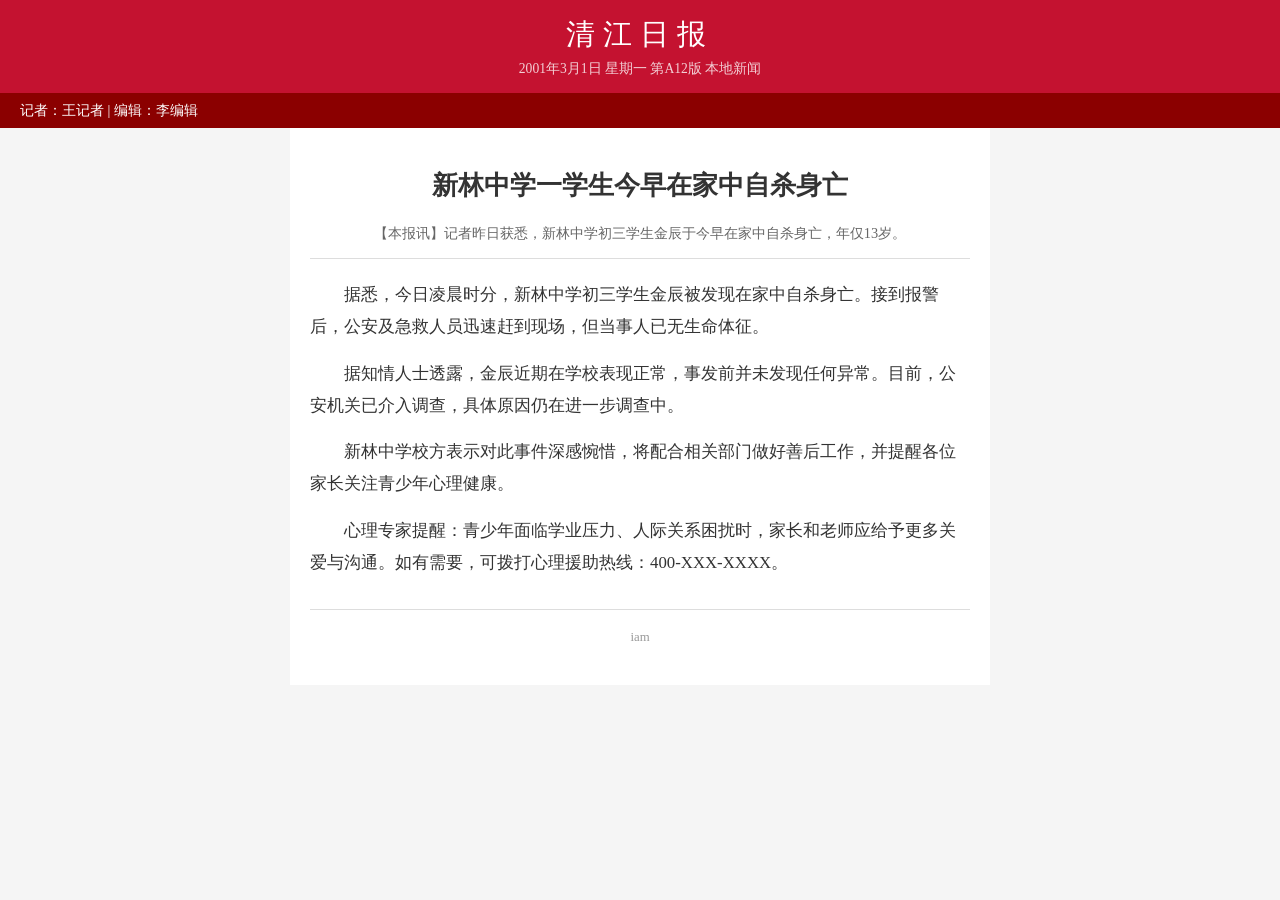
<file: jime/news-jinchen.html>
<!DOCTYPE html>
<html lang="zh-CN">
<head>
  <meta charset="UTF-8">
  <meta name="viewport" content="width=device-width, initial-scale=1.0">
  <title>清江日报 - 本地新闻</title>
  <style>
    * {
      margin: 0;
      padding: 0;
      box-sizing: border-box;
    }

    body {
      background-color: #f5f5f5;
      font-family: 'SimSun', '宋体', serif;
      color: #333;
      min-height: 100vh;
    }

    .header {
      background: #c41230;
      color: #fff;
      padding: 15px 20px;
      text-align: center;
    }

    .header h1 {
      font-size: 1.8rem;
      font-weight: normal;
      letter-spacing: 8px;
    }

    .header .date {
      font-size: 0.85rem;
      margin-top: 5px;
      opacity: 0.8;
    }

    .nav-bar {
      background: #8b0000;
      color: #fff;
      padding: 8px 20px;
      font-size: 0.9rem;
    }

    .container {
      max-width: 700px;
      margin: 0 auto;
      padding: 20px;
      background: #fff;
    }

    .article-title {
      font-size: 1.6rem;
      font-weight: bold;
      text-align: center;
      margin: 20px 0;
      line-height: 1.4;
    }

    .article-meta {
      text-align: center;
      color: #666;
      font-size: 0.9rem;
      padding-bottom: 15px;
      border-bottom: 1px solid #ddd;
      margin-bottom: 20px;
    }

    .article-content {
      font-size: 1.05rem;
      line-height: 1.9;
      text-indent: 2em;
    }

    .article-content p {
      margin-bottom: 15px;
    }

    .footer {
      text-align: center;
      padding: 20px;
      color: #999;
      font-size: 0.8rem;
      border-top: 1px solid #ddd;
      margin-top: 30px;
    }

    .signature {
      margin-top: 30px;
      text-align: right;
      font-style: italic;
    }
  </style>
</head>
<body>
  <div class="header">
    <h1>清江日报</h1>
    <div class="date">2001年3月1日 星期一 第A12版 本地新闻</div>
  </div>

  <div class="nav-bar">记者：王记者 | 编辑：李编辑</div>

  <div class="container">
    <h1 class="article-title">新林中学一学生今早在家中自杀身亡</h1>

    <div class="article-meta">
      【本报讯】记者昨日获悉，新林中学初三学生金辰于今早在家中自杀身亡，年仅13岁。
    </div>

    <div class="article-content">
      <p>据悉，今日凌晨时分，新林中学初三学生金辰被发现在家中自杀身亡。接到报警后，公安及急救人员迅速赶到现场，但当事人已无生命体征。</p>

      <p>据知情人士透露，金辰近期在学校表现正常，事发前并未发现任何异常。目前，公安机关已介入调查，具体原因仍在进一步调查中。</p>

      <p>新林中学校方表示对此事件深感惋惜，将配合相关部门做好善后工作，并提醒各位家长关注青少年心理健康。</p>

      <p>心理专家提醒：青少年面临学业压力、人际关系困扰时，家长和老师应给予更多关爱与沟通。如有需要，可拨打心理援助热线：400-XXX-XXXX。</p>
    </div>

    <div class="footer">
      <p>iam</p>
    </div>
  </div>
</body>
</html>
</file>
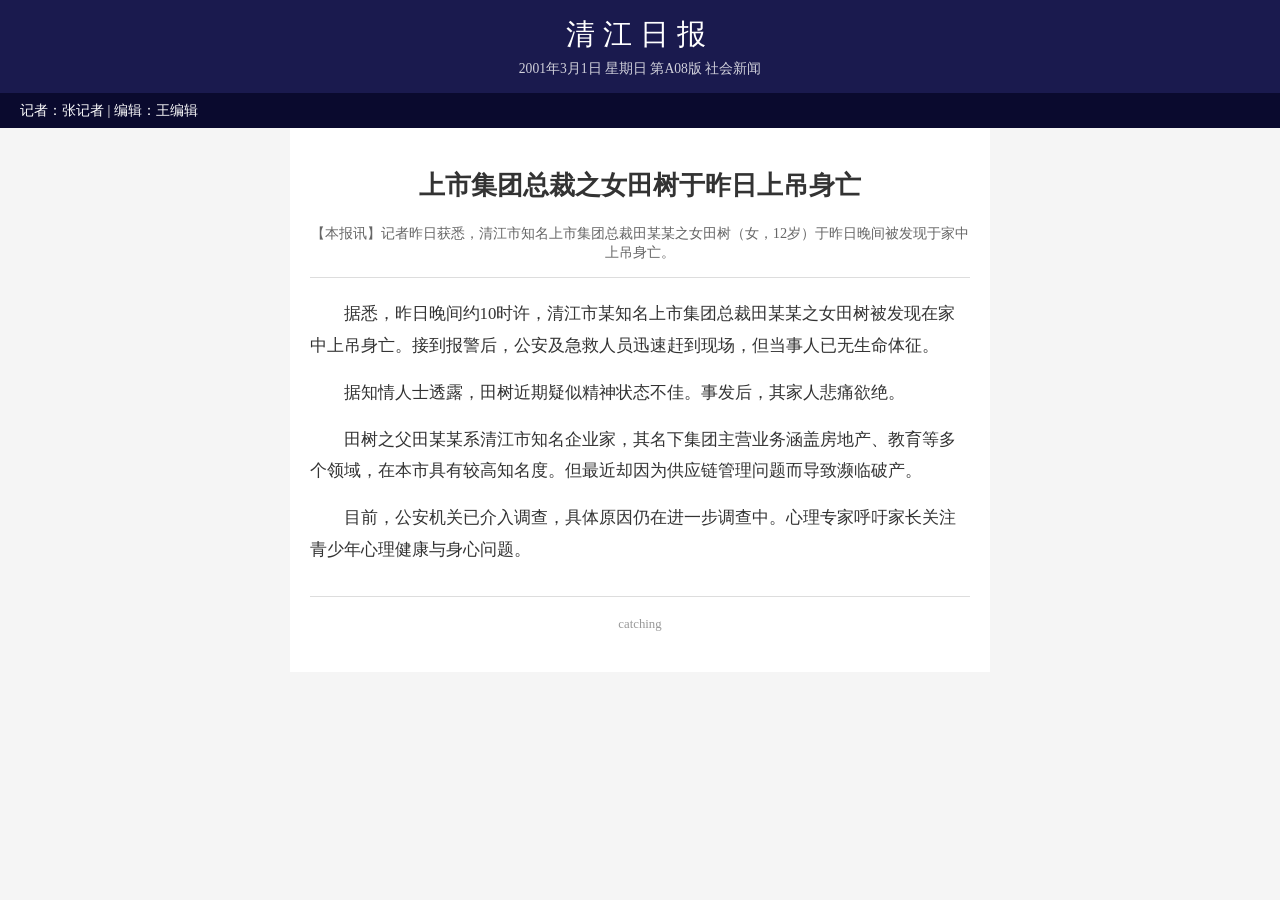
<file: jime/news-tianshu.html>
<!DOCTYPE html>
<html lang="zh-CN">
<head>
  <meta charset="UTF-8">
  <meta name="viewport" content="width=device-width, initial-scale=1.0">
  <title>清江日报 - 社会新闻</title>
  <style>
    * {
      margin: 0;
      padding: 0;
      box-sizing: border-box;
    }

    body {
      background-color: #f5f5f5;
      font-family: 'SimSun', '宋体', serif;
      color: #333;
      min-height: 100vh;
    }

    .header {
      background: #1a1a4e;
      color: #fff;
      padding: 15px 20px;
      text-align: center;
    }

    .header h1 {
      font-size: 1.8rem;
      font-weight: normal;
      letter-spacing: 8px;
    }

    .header .date {
      font-size: 0.85rem;
      margin-top: 5px;
      opacity: 0.8;
    }

    .nav-bar {
      background: #0a0a2e;
      color: #fff;
      padding: 8px 20px;
      font-size: 0.9rem;
    }

    .container {
      max-width: 700px;
      margin: 0 auto;
      padding: 20px;
      background: #fff;
    }

    .article-title {
      font-size: 1.6rem;
      font-weight: bold;
      text-align: center;
      margin: 20px 0;
      line-height: 1.4;
    }

    .article-meta {
      text-align: center;
      color: #666;
      font-size: 0.9rem;
      padding-bottom: 15px;
      border-bottom: 1px solid #ddd;
      margin-bottom: 20px;
    }

    .article-content {
      font-size: 1.05rem;
      line-height: 1.9;
      text-indent: 2em;
    }

    .article-content p {
      margin-bottom: 15px;
    }

    .footer {
      text-align: center;
      padding: 20px;
      color: #999;
      font-size: 0.8rem;
      border-top: 1px solid #ddd;
      margin-top: 30px;
    }
  </style>
</head>
<body>
  <div class="header">
    <h1>清江日报</h1>
    <div class="date">2001年3月1日 星期日 第A08版 社会新闻</div>
  </div>

  <div class="nav-bar">记者：张记者 | 编辑：王编辑</div>

  <div class="container">
    <h1 class="article-title">上市集团总裁之女田树于昨日上吊身亡</h1>

    <div class="article-meta">
      【本报讯】记者昨日获悉，清江市知名上市集团总裁田某某之女田树（女，12岁）于昨日晚间被发现于家中上吊身亡。
    </div>

    <div class="article-content">
      <p>据悉，昨日晚间约10时许，清江市某知名上市集团总裁田某某之女田树被发现在家中上吊身亡。接到报警后，公安及急救人员迅速赶到现场，但当事人已无生命体征。</p>

      <p>据知情人士透露，田树近期疑似精神状态不佳。事发后，其家人悲痛欲绝。</p>

      <p>田树之父田某某系清江市知名企业家，其名下集团主营业务涵盖房地产、教育等多个领域，在本市具有较高知名度。但最近却因为供应链管理问题而导致濒临破产。</p>

      <p>目前，公安机关已介入调查，具体原因仍在进一步调查中。心理专家呼吁家长关注青少年心理健康与身心问题。</p>
    </div>

    <div class="footer">
      <p>catching</p>
    </div>
  </div>
</body>
</html>
</file>
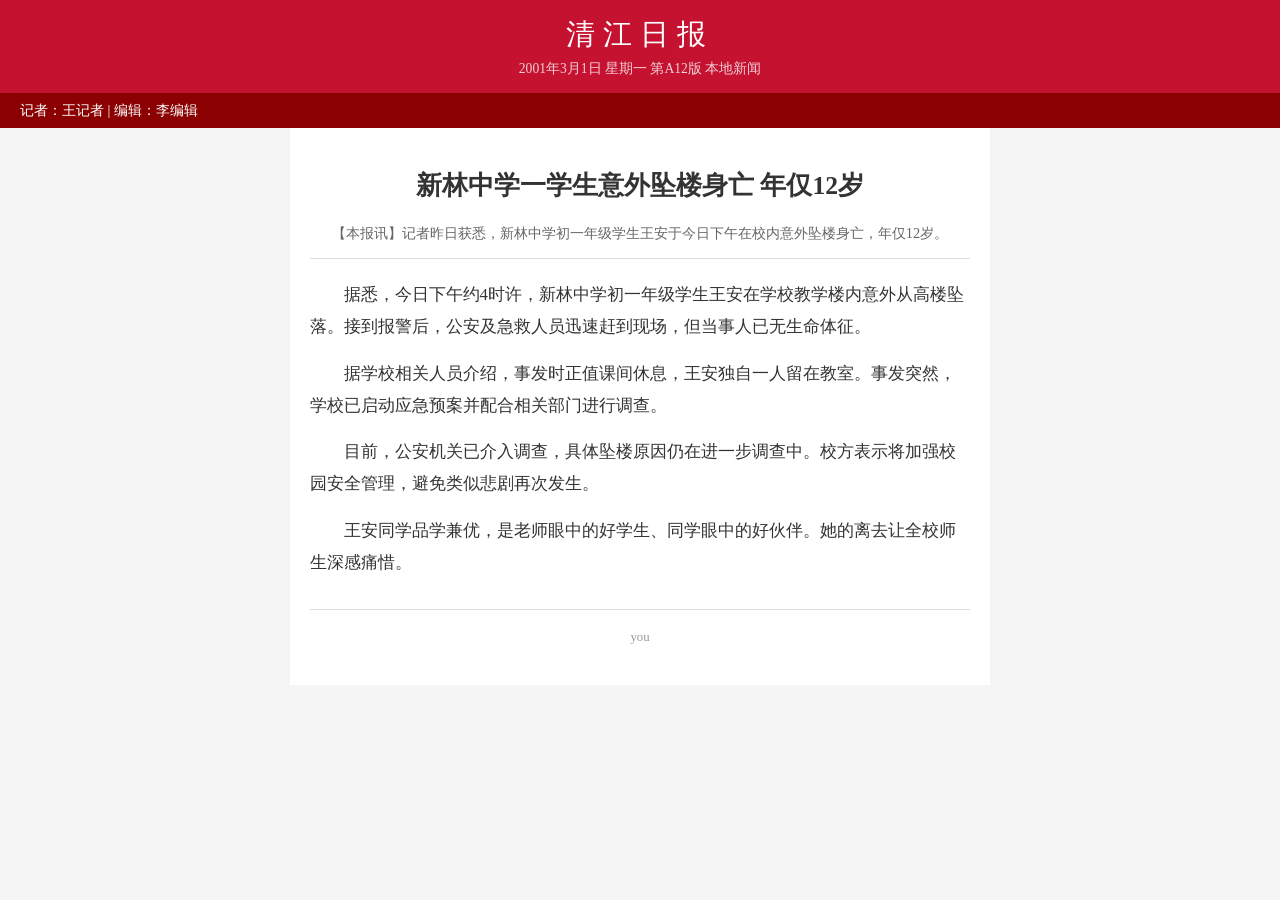
<file: jime/news-wangan.html>
<!DOCTYPE html>
<html lang="zh-CN">
<head>
  <meta charset="UTF-8">
  <meta name="viewport" content="width=device-width, initial-scale=1.0">
  <title>清江日报 - 本地新闻</title>
  <style>
    * {
      margin: 0;
      padding: 0;
      box-sizing: border-box;
    }

    body {
      background-color: #f5f5f5;
      font-family: 'SimSun', '宋体', serif;
      color: #333;
      min-height: 100vh;
    }

    .header {
      background: #c41230;
      color: #fff;
      padding: 15px 20px;
      text-align: center;
    }

    .header h1 {
      font-size: 1.8rem;
      font-weight: normal;
      letter-spacing: 8px;
    }

    .header .date {
      font-size: 0.85rem;
      margin-top: 5px;
      opacity: 0.8;
    }

    .nav-bar {
      background: #8b0000;
      color: #fff;
      padding: 8px 20px;
      font-size: 0.9rem;
    }

    .container {
      max-width: 700px;
      margin: 0 auto;
      padding: 20px;
      background: #fff;
    }

    .article-title {
      font-size: 1.6rem;
      font-weight: bold;
      text-align: center;
      margin: 20px 0;
      line-height: 1.4;
    }

    .article-meta {
      text-align: center;
      color: #666;
      font-size: 0.9rem;
      padding-bottom: 15px;
      border-bottom: 1px solid #ddd;
      margin-bottom: 20px;
    }

    .article-content {
      font-size: 1.05rem;
      line-height: 1.9;
      text-indent: 2em;
    }

    .article-content p {
      margin-bottom: 15px;
    }

    .footer {
      text-align: center;
      padding: 20px;
      color: #999;
      font-size: 0.8rem;
      border-top: 1px solid #ddd;
      margin-top: 30px;
    }
  </style>
</head>
<body>
  <div class="header">
    <h1>清江日报</h1>
    <div class="date">2001年3月1日 星期一 第A12版 本地新闻</div>
  </div>

  <div class="nav-bar">记者：王记者 | 编辑：李编辑</div>

  <div class="container">
    <h1 class="article-title">新林中学一学生意外坠楼身亡 年仅12岁</h1>

    <div class="article-meta">
      【本报讯】记者昨日获悉，新林中学初一年级学生王安于今日下午在校内意外坠楼身亡，年仅12岁。
    </div>

    <div class="article-content">
      <p>据悉，今日下午约4时许，新林中学初一年级学生王安在学校教学楼内意外从高楼坠落。接到报警后，公安及急救人员迅速赶到现场，但当事人已无生命体征。</p>

      <p>据学校相关人员介绍，事发时正值课间休息，王安独自一人留在教室。事发突然，学校已启动应急预案并配合相关部门进行调查。</p>

      <p>目前，公安机关已介入调查，具体坠楼原因仍在进一步调查中。校方表示将加强校园安全管理，避免类似悲剧再次发生。</p>

      <p>王安同学品学兼优，是老师眼中的好学生、同学眼中的好伙伴。她的离去让全校师生深感痛惜。</p>
    </div>

    <div class="footer">
      <p>you</p>
    </div>
  </div>
</body>
</html>
</file>
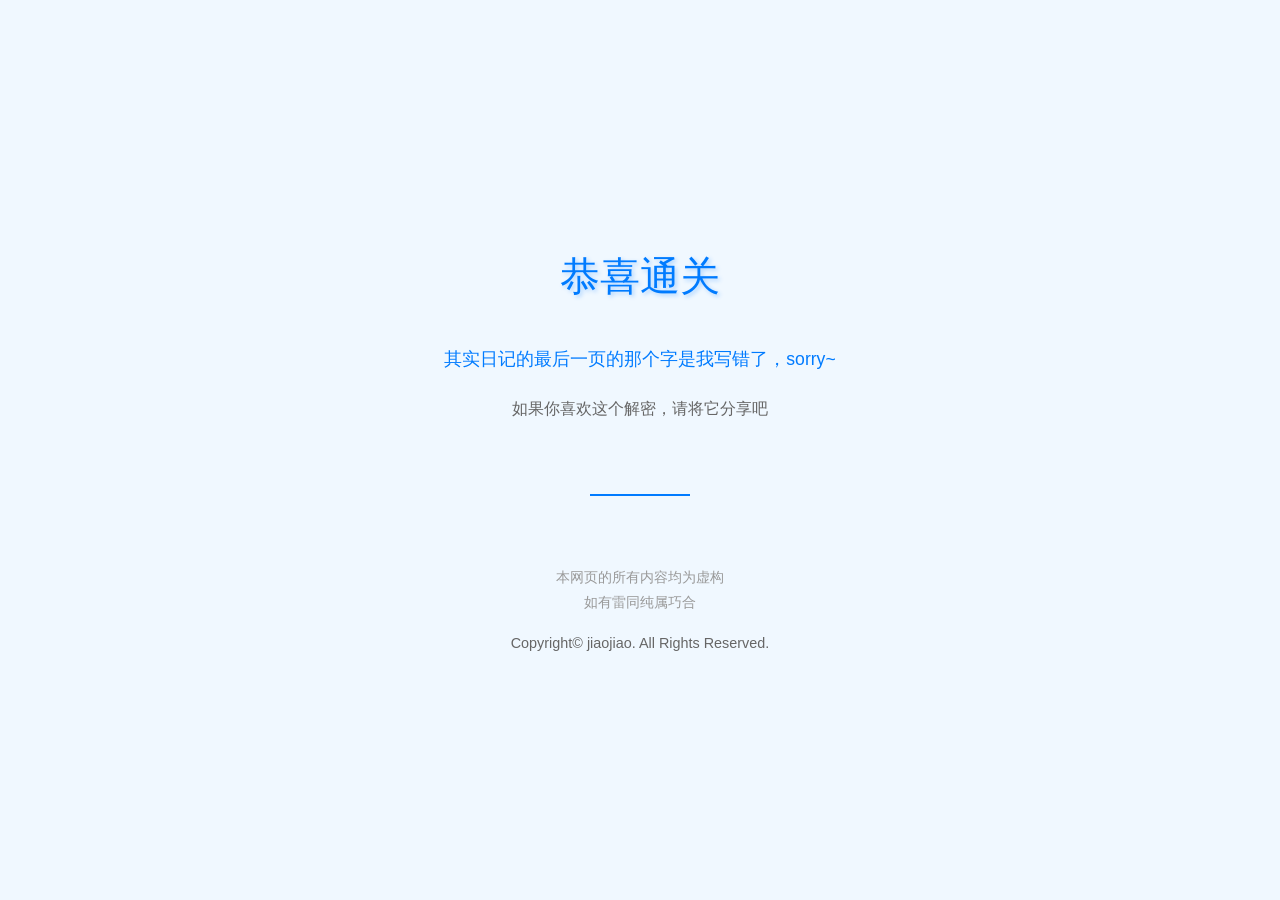
<file: jime/victory.html>
<!DOCTYPE html>
<html lang="zh-CN">
<head>
  <meta charset="UTF-8">
  <meta name="viewport" content="width=device-width, initial-scale=1.0">
  <title>通关</title>
  <style>
    * {
      margin: 0;
      padding: 0;
      box-sizing: border-box;
    }

    body {
      background-color: #f0f8ff;
      color: #333;
      font-family: -apple-system, BlinkMacSystemFont, 'Segoe UI', 'Microsoft YaHei', sans-serif;
      min-height: 100vh;
      display: flex;
      flex-direction: column;
      justify-content: center;
      align-items: center;
      padding: 40px 20px;
    }

    .main-text {
      font-size: 2.5rem;
      color: #007bff;
      text-align: center;
      margin-bottom: 40px;
      text-shadow: 2px 2px 4px rgba(0, 123, 255, 0.3);
    }

    .message {
      text-align: center;
      max-width: 500px;
      line-height: 1.8;
      color: #666;
      margin-bottom: 40px;
    }

    .message .note {
      color: #007bff;
      font-size: 1.1rem;
      display: block;
      margin-bottom: 20px;
    }

    .divider {
      width: 100px;
      height: 2px;
      background: #007bff;
      margin: 30px auto;
    }

    .disclaimer {
      text-align: center;
      color: #999;
      font-size: 0.85rem;
      margin-top: 40px;
      line-height: 1.8;
    }

    .copyright {
      text-align: center;
      color: #666;
      font-size: 0.9rem;
      margin-top: 20px;
    }
  </style>
</head>
<body>
  <div class="main-text">恭喜通关</div>

  <div class="message">
    <span class="note">其实日记的最后一页的那个字是我写错了，sorry~</span>
    如果你喜欢这个解密，请将它分享吧
  </div>

  <div class="divider"></div>

  <div class="disclaimer">
    本网页的所有内容均为虚构<br>
    如有雷同纯属巧合
  </div>

  <div class="copyright">
    Copyright© jiaojiao. All Rights Reserved.
  </div>
</body>
</html>
</file>
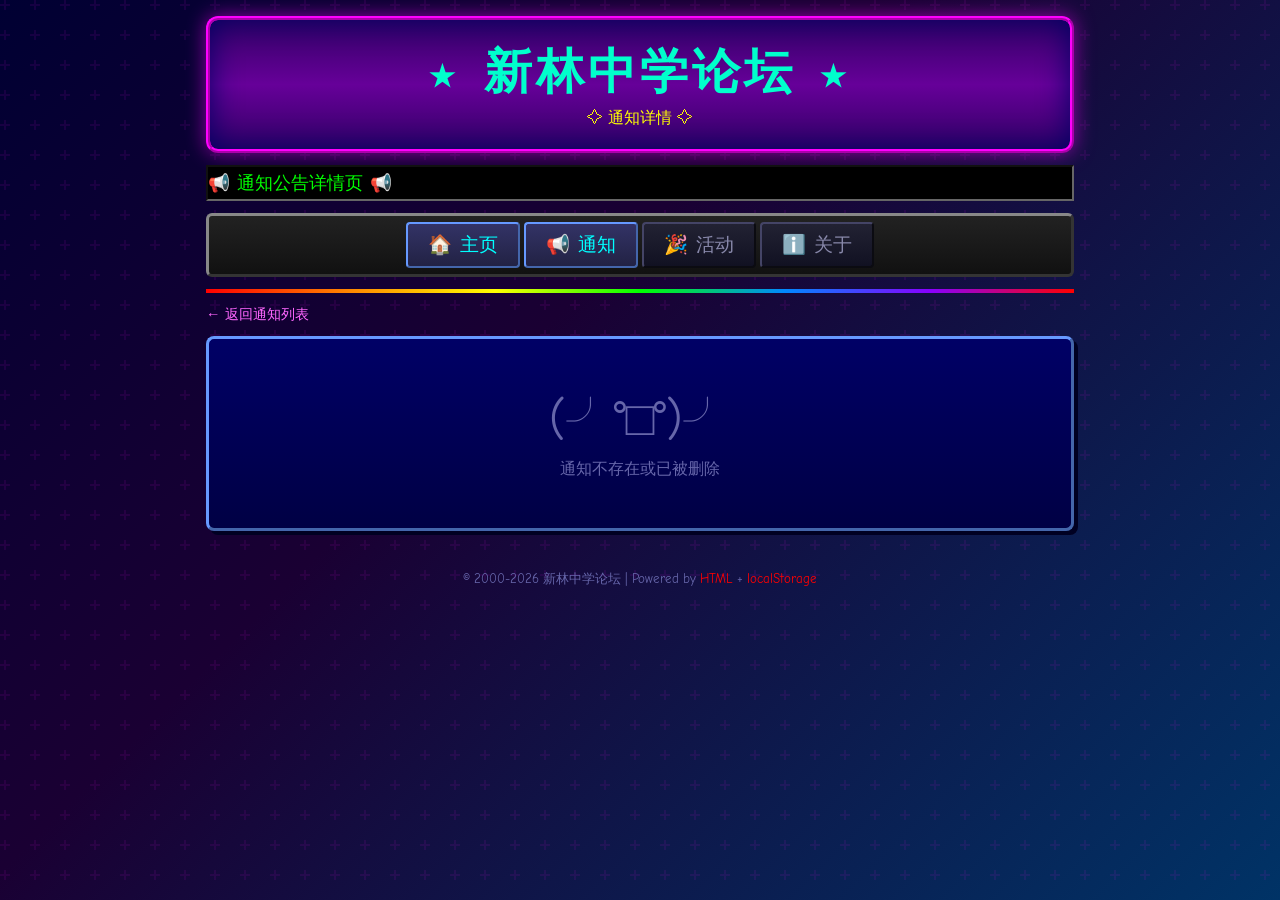
<file: pages/notice/detail.html>
<!DOCTYPE html>
<html lang="zh-CN">
<head>
  <meta charset="UTF-8">
  <meta name="viewport" content="width=device-width, initial-scale=1.0">
  <title>★ 通知详情 ★ 新林中学论坛</title>
  <link rel="stylesheet" href="../../style.css">
  <link rel="stylesheet" href="notice.css">
</head>
<body>
  <div class="container">
    <header class="banner">
      <h1>★ 新林中学论坛 ★</h1>
      <p class="subtitle">✧ 通知详情 ✧</p>
    </header>

    <div class="marquee-bar">
      <span id="marqueeText">📢 通知公告详情页 📢</span>
    </div>

    <nav class="navbar">
      <a href="../../index.html" class="nav-item" onclick="sessionStorage.setItem('from_notice','1')">🏠 主页</a>
      <a href="index.html" class="nav-item">📢 通知</a>
      <a href="#" class="nav-item nav-pending" onclick="navPending(event, '活动')">🎉 活动</a>
      <a href="#" class="nav-item nav-pending" onclick="navPending(event, '关于')">ℹ️ 关于</a>
    </nav>

    <hr class="rainbow-hr">

    <p class="horror-warning hidden" id="horrorWarning">⚠ 你正在查看一条系统级通知 · 请确认您有权限阅读 ⚠</p>

    <span class="back-link" onclick="sessionStorage.setItem('from_notice','1');location.href='index.html'">← 返回通知列表</span>

    <div class="panel" id="noticeDetail"></div>

    <footer class="footer">
      <p>© 2000-2026 新林中学论坛 | Powered by <span class="blink">HTML</span> + <span class="blink">localStorage</span></p>
    </footer>
  </div>

  <script src="notices-data.js"></script>
  <script src="notice.js"></script>
</body>
</html>
</file>
<file: style.css>
/* 新林中学论坛 — 千禧年复古风 Y2K */

@import url('https://fonts.googleapis.com/css2?family=Comic+Neue:wght@400;700&family=VT323&display=swap');

* {
  box-sizing: border-box;
  margin: 0;
  padding: 0;
}

body {
  font-family: 'Comic Neue', 'Comic Sans MS', cursive, sans-serif;
  background-color: #000033;
  background-image:
    url("data:image/svg+xml,%3Csvg width='60' height='60' viewBox='0 0 60 60' xmlns='http://www.w3.org/2000/svg'%3E%3Cg fill='none' fill-rule='evenodd'%3E%3Cg fill='%23ff00ff' fill-opacity='0.08'%3E%3Cpath d='M36 34v-4h-2v4h-4v2h4v4h2v-4h4v-2h-4zm0-30V0h-2v4h-4v2h4v4h2V6h4V4h-4zM6 34v-4H4v4H0v2h4v4h2v-4h4v-2H6zM6 4V0H4v4H0v2h4v4h2V6h4V4H6z'/%3E%3C/g%3E%3C/g%3E%3C/svg%3E"),
    linear-gradient(135deg, #000033 0%, #1a0033 40%, #003366 100%);
  min-height: 100vh;
  color: #00ffcc;
  cursor: url("data:image/svg+xml,%3Csvg xmlns='http://www.w3.org/2000/svg' width='16' height='16'%3E%3Ctext y='14' font-size='14'%3E✨%3C/text%3E%3C/svg%3E"), auto;
}

/* 闪烁标题 */
@keyframes blink {
  0%, 49% { opacity: 1; }
  50%, 100% { opacity: 0.3; }
}

@keyframes rainbow {
  0% { color: #ff00ff; }
  25% { color: #00ffff; }
  50% { color: #ffff00; }
  75% { color: #00ff00; }
  100% { color: #ff00ff; }
}

@keyframes marquee-glow {
  0%, 100% { text-shadow: 0 0 8px #ff00ff, 0 0 16px #00ffff; }
  50% { text-shadow: 0 0 16px #ffff00, 0 0 24px #ff00ff; }
}

.container {
  max-width: 900px;
  margin: 0 auto;
  padding: 16px;
}

/* 顶部横幅 */
.banner {
  text-align: center;
  padding: 20px;
  background: linear-gradient(180deg, #330066 0%, #660099 50%, #330066 100%);
  border: 4px ridge #ff00ff;
  border-radius: 12px;
  box-shadow: 0 0 20px #ff00ff88, inset 0 0 30px #000066;
  margin-bottom: 12px;
}

.banner h1 {
  font-family: 'VT323', monospace;
  font-size: 3rem;
  animation: rainbow 3s linear infinite, marquee-glow 2s ease-in-out infinite;
  letter-spacing: 4px;
}

.banner .subtitle {
  font-size: 1rem;
  color: #ffff00;
  margin-top: 4px;
  animation: blink 1.5s step-end infinite;
}

.banner .motto {
  font-size: 0.85rem;
  color: #00ffff;
  margin-top: 8px;
}

/* 导航栏 */
.navbar {
  display: flex;
  justify-content: center;
  flex-wrap: wrap;
  gap: 4px;
  padding: 6px;
  background: linear-gradient(180deg, #222 0%, #111 100%);
  border: 3px outset #888;
  border-radius: 6px;
  margin-bottom: 12px;
}

.nav-item,
.nav-item:visited {
  font-family: 'VT323', monospace;
  font-size: 1.2rem;
  padding: 8px 20px;
  text-decoration: none;
  color: #00ffff;
  background: linear-gradient(180deg, #333366 0%, #222244 100%);
  border: 2px outset #6699ff;
  border-radius: 4px;
  transition: background 0.15s, color 0.15s;
}

.nav-item:hover {
  background: linear-gradient(180deg, #444488 0%, #333366 100%);
  color: #ffff00;
}

.nav-item.active {
  background: linear-gradient(180deg, #ff66ff 0%, #9900cc 100%);
  color: #fff;
  border-color: #ff00ff;
  box-shadow: 0 0 10px #ff00ff66;
  cursor: default;
  pointer-events: none;
}

.nav-item.nav-pending,
.nav-item.nav-pending:visited {
  color: #8888aa;
  background: linear-gradient(180deg, #222233 0%, #111122 100%);
  border-color: #444466;
}

.nav-item.nav-pending:hover {
  color: #aaaacc;
}

@media (max-width: 500px) {
  .nav-item {
    flex: 1 1 40%;
    text-align: center;
    padding: 8px 10px;
    font-size: 1rem;
  }
}

/* 跑马灯 */
.marquee-bar {
  background: #000;
  border: 2px inset #666;
  padding: 4px 0;
  margin-bottom: 12px;
  overflow: hidden;
  white-space: nowrap;
}

.marquee-bar span {
  display: inline-block;
  animation: scroll-left 20s linear infinite;
  color: #00ff00;
  font-family: 'VT323', monospace;
  font-size: 1.1rem;
}

@keyframes scroll-left {
  0% { transform: translateX(100%); }
  100% { transform: translateX(-100%); }
}

/* 访客计数器 */
.counter-box {
  display: inline-block;
  background: #111;
  border: 2px inset #888;
  padding: 4px 12px;
  font-family: 'VT323', monospace;
  font-size: 1.4rem;
  color: #ff0000;
  letter-spacing: 6px;
  margin-top: 8px;
}

/* 面板通用 */
.panel {
  background: linear-gradient(180deg, #000066 0%, #000044 100%);
  border: 3px outset #6699ff;
  border-radius: 8px;
  padding: 16px;
  margin-bottom: 12px;
  box-shadow: 4px 4px 0 #000022;
}

.panel-title {
  font-family: 'VT323', monospace;
  font-size: 1.5rem;
  color: #ffff00;
  border-bottom: 2px dashed #ff00ff;
  padding-bottom: 6px;
  margin-bottom: 12px;
  text-shadow: 1px 1px 0 #ff00ff;
}

/* 用户栏 */
.user-bar {
  display: flex;
  justify-content: space-between;
  align-items: center;
  flex-wrap: wrap;
  gap: 8px;
}

.user-info {
  color: #00ffff;
  font-size: 0.95rem;
}

.user-info strong {
  color: #ffff00;
}

/* 按钮 */
.btn {
  font-family: 'Comic Neue', cursive;
  font-size: 0.9rem;
  font-weight: 700;
  padding: 6px 16px;
  border: 3px outset #ccc;
  border-radius: 6px;
  cursor: pointer;
  transition: transform 0.1s;
  text-decoration: none;
  display: inline-block;
}

.btn:active {
  border-style: inset;
  transform: translate(1px, 1px);
}

.btn-primary {
  background: linear-gradient(180deg, #ff66ff 0%, #cc00cc 100%);
  color: #fff;
}

.btn-secondary {
  background: linear-gradient(180deg, #66ffff 0%, #0099cc 100%);
  color: #000;
}

.btn-danger {
  background: linear-gradient(180deg, #ff6666 0%, #cc0000 100%);
  color: #fff;
}

.btn-success {
  background: linear-gradient(180deg, #66ff66 0%, #009900 100%);
  color: #000;
}

.btn-group {
  display: flex;
  gap: 8px;
  flex-wrap: wrap;
}

/* 表单 */
.form-group {
  margin-bottom: 12px;
}

.form-group label {
  display: block;
  color: #ffff00;
  font-size: 0.9rem;
  margin-bottom: 4px;
}

.form-group input,
.form-group textarea {
  width: 100%;
  padding: 8px;
  background: #000;
  border: 2px inset #888;
  color: #00ff00;
  font-family: 'VT323', monospace;
  font-size: 1.1rem;
}

.form-group input:focus,
.form-group textarea:focus {
  outline: none;
  border-color: #ff00ff;
  box-shadow: 0 0 8px #ff00ff66;
}

.form-group textarea {
  min-height: 100px;
  resize: vertical;
}

/* 认证区 */
.auth-section {
  display: grid;
  grid-template-columns: 1fr 1fr;
  gap: 16px;
}

@media (max-width: 600px) {
  .auth-section {
    grid-template-columns: 1fr;
  }
}

.auth-box {
  background: #000033;
  border: 2px groove #9966ff;
  padding: 12px;
  border-radius: 6px;
}

.auth-box h3 {
  color: #ff66ff;
  font-family: 'VT323', monospace;
  font-size: 1.3rem;
  margin-bottom: 10px;
  text-align: center;
}

/* 搜索栏 */
.search-bar {
  display: flex;
  gap: 8px;
  flex-wrap: wrap;
  align-items: center;
}

.search-bar input {
  flex: 1;
  min-width: 180px;
  padding: 8px 12px;
  background: #000;
  border: 2px inset #888;
  color: #00ff00;
  font-family: 'VT323', monospace;
  font-size: 1.1rem;
}

.search-bar input:focus {
  outline: none;
  border-color: #ff00ff;
  box-shadow: 0 0 8px #ff00ff66;
}

.search-hint {
  margin-top: 10px;
  color: #00ffff;
  font-size: 0.9rem;
  font-family: 'VT323', monospace;
}

/* 帖子列表 */
.post-list {
  list-style: none;
}

.post-item {
  background: #000044;
  border: 2px groove #3366ff;
  padding: 12px;
  margin-bottom: 8px;
  border-radius: 4px;
  cursor: pointer;
  transition: background 0.2s, box-shadow 0.2s;
}

.post-item:hover {
  background: #000066;
  box-shadow: 0 0 12px #ff00ff44;
}

.post-item .post-title {
  color: #00ffff;
  font-size: 1.1rem;
  font-weight: 700;
}

.post-item .post-meta {
  color: #9999ff;
  font-size: 0.8rem;
  margin-top: 4px;
}

.post-item .post-preview {
  color: #aaa;
  font-size: 0.85rem;
  margin-top: 6px;
  overflow: hidden;
  text-overflow: ellipsis;
  white-space: nowrap;
}

/* 精选帖子 */
.panel-featured {
  background: linear-gradient(180deg, #331100 0%, #220044 50%, #001133 100%);
  border-color: #ffcc00;
  box-shadow: 0 0 16px #ffcc0066, 4px 4px 0 #000022;
}

.panel-featured .panel-title {
  color: #ffcc00;
  text-shadow: 0 0 8px #ff8800;
  animation: marquee-glow 2s ease-in-out infinite;
}

.post-item-featured {
  background: linear-gradient(90deg, #331100 0%, #000044 100%);
  border: 2px ridge #ffcc00;
  box-shadow: 0 0 10px #ffcc0044;
}

.post-item-featured:hover {
  box-shadow: 0 0 16px #ffcc0088;
}

.post-item-featured-lite {
  border-color: #ffcc00;
}

.featured-tag {
  color: #ffcc00;
  font-weight: 700;
  text-shadow: 0 0 6px #ff8800;
}

/* 帖子详情 */
.post-detail .post-header {
  margin-bottom: 16px;
}

.post-detail .post-header h2 {
  color: #00ffff;
  font-family: 'VT323', monospace;
  font-size: 1.8rem;
  text-shadow: 2px 2px 0 #ff00ff;
}

.post-detail .post-body {
  background: #000022;
  border: 1px dashed #6666ff;
  padding: 16px;
  color: #ccc;
  line-height: 1.6;
  white-space: pre-wrap;
  word-break: break-word;
  margin-bottom: 16px;
}

/* 评论区 */
.comments-section {
  border-top: 2px dashed #ff00ff;
  padding-top: 12px;
}

.comment {
  background: #000033;
  border-left: 3px solid #00ff00;
  padding: 10px;
  margin-bottom: 8px;
}

.comment .comment-author {
  color: #ffff00;
  font-weight: 700;
  font-size: 0.9rem;
}

.comment .comment-author.red-text {
  color: #ff0000;
}

.comment .comment-time {
  color: #666;
  font-size: 0.75rem;
  margin-left: 8px;
}

.comment .comment-body {
  color: #bbb;
  margin-top: 4px;
  font-size: 0.9rem;
  white-space: pre-wrap;
  word-break: break-word;
}

.comment-form {
  margin-top: 12px;
}

/* 空状态 */
.empty-state {
  text-align: center;
  padding: 32px;
  color: #6666aa;
}

.empty-state .emoji {
  font-size: 3rem;
  display: block;
  margin-bottom: 8px;
}

/* 消息提示 */
.toast {
  position: fixed;
  top: 20px;
  right: 20px;
  padding: 12px 20px;
  border: 3px outset #ccc;
  border-radius: 6px;
  font-weight: 700;
  z-index: 1000;
  animation: slide-in 0.3s ease;
  max-width: 320px;
}

.toast.success {
  background: #003300;
  color: #00ff00;
  border-color: #00ff00;
}

.toast.error {
  background: #330000;
  color: #ff6666;
  border-color: #ff0000;
}

@keyframes slide-in {
  from { transform: translateX(100%); opacity: 0; }
  to { transform: translateX(0); opacity: 1; }
}

/* 页脚 */
.footer {
  text-align: center;
  padding: 20px;
  color: #6666aa;
  font-size: 0.8rem;
  margin-top: 20px;
}

.footer .blink {
  animation: blink 1s step-end infinite;
  color: #ff0000;
}

.footer img {
  vertical-align: middle;
}

/* 隐藏 */
.hidden {
  display: none !important;
}

/* 彩虹分割线 */
.rainbow-hr {
  height: 4px;
  border: none;
  background: linear-gradient(90deg, #ff0000, #ff8800, #ffff00, #00ff00, #0088ff, #8800ff, #ff0000);
  margin: 12px 0;
}

/* 视图切换 */
.view {
  display: none;
}

.view.active {
  display: block;
}

.back-link {
  color: #ff66ff;
  cursor: pointer;
  font-size: 0.9rem;
  margin-bottom: 12px;
  display: inline-block;
}

.back-link:hover {
  color: #ffff00;
  text-decoration: underline;
}

/* 用户链接（覆盖浏览器已访问链接变黑） */
a.user-link,
a.user-link:link,
a.user-link:visited {
  color: #ff66ff;
  text-decoration: underline;
  font-weight: 700;
}

a.user-link:hover,
a.user-link:active {
  color: #ffff00;
}

.post-item .post-meta a.user-link,
.post-item .post-meta a.user-link:visited {
  color: #00ccff;
}

.post-detail .post-header .post-meta {
  color: #9999ff;
}

.post-detail .post-header .post-meta a.user-link,
.post-detail .post-header .post-meta a.user-link:visited {
  color: #ff66ff;
}

.user-info a.user-link,
.user-info a.user-link:visited {
  color: #ffff00;
}

.comment .comment-author a.user-link,
.comment .comment-author a.user-link:visited {
  color: #ffff00;
}

/* 个人主页 */
.profile-card {
  display: flex;
  align-items: center;
  gap: 20px;
  flex-wrap: wrap;
}

.profile-avatar {
  width: 80px;
  height: 80px;
  background: #000044;
  border: 3px ridge #6699ff;
  border-radius: 8px;
  display: flex;
  align-items: center;
  justify-content: center;
  font-size: 2.5rem;
  flex-shrink: 0;
}

.profile-name {
  font-family: 'VT323', monospace;
  font-size: 2rem;
  color: #00ffff;
  text-shadow: 2px 2px 0 #ff00ff;
}

.profile-meta {
  color: #9999ff;
  font-size: 0.85rem;
  margin-top: 4px;
}

.profile-bio {
  color: #aaa;
  font-size: 0.9rem;
  margin-top: 8px;
  font-style: italic;
}

.data-lost {
  border: 2px dashed #ff4444;
  background: #1a0000;
  padding: 32px 16px;
}

.data-lost-title {
  color: #ff4444;
  font-family: 'VT323', monospace;
  font-size: 1.6rem;
  font-weight: 700;
  margin-top: 8px;
}

.data-lost-desc {
  color: #aa6666;
  font-size: 0.9rem;
  margin-top: 8px;
}

.data-lost-code {
  color: #666;
  font-family: 'VT323', monospace;
  font-size: 0.85rem;
  margin-top: 12px;
}
</file>
<file: pages/notice/notice.css>
/* 通知页样式 */

.notice-list {
  list-style: none;
}

.notice-item {
  background: #000044;
  border: 2px groove #3366ff;
  padding: 14px;
  margin-bottom: 10px;
  border-radius: 4px;
  cursor: pointer;
  transition: background 0.2s, box-shadow 0.2s;
}

.notice-item:hover {
  background: #000066;
  box-shadow: 0 0 12px #ff00ff44;
}

.notice-item-pinned {
  background: linear-gradient(90deg, #220011 0%, #000044 100%);
  border: 2px ridge #cc3333;
  box-shadow: 0 0 10px #cc000044;
}

.notice-item-pinned:hover {
  box-shadow: 0 0 16px #cc000088;
}

.notice-item .notice-tag {
  display: inline-block;
  font-size: 0.75rem;
  padding: 2px 8px;
  border-radius: 3px;
  margin-right: 6px;
  font-family: 'VT323', monospace;
}

.notice-tag-pinned {
  background: #660000;
  color: #ff6666;
  border: 1px solid #ff0000;
}

.notice-tag-honor {
  background: #003300;
  color: #66ff66;
  border: 1px solid #00ff00;
}

.notice-tag-system {
  background: #333300;
  color: #ffff66;
  border: 1px solid #ffff00;
}

.notice-item .notice-title {
  color: #00ffff;
  font-size: 1.05rem;
  font-weight: 700;
  margin-top: 6px;
}

.notice-item-pinned .notice-title {
  color: #ff9999;
}

.notice-item .notice-summary {
  color: #aaa;
  font-size: 0.85rem;
  margin-top: 8px;
  overflow: hidden;
  text-overflow: ellipsis;
  white-space: nowrap;
}

.notice-item .notice-meta {
  color: #6666aa;
  font-size: 0.75rem;
  margin-top: 8px;
}

/* 通知详情（普通） */
.notice-detail .notice-detail-header {
  margin-bottom: 16px;
  padding-bottom: 12px;
  border-bottom: 2px dashed #ff00ff;
}

.notice-detail .notice-detail-title {
  font-family: 'VT323', monospace;
  font-size: 1.8rem;
  color: #00ffff;
  text-shadow: 2px 2px 0 #ff00ff;
  line-height: 1.3;
}

.notice-detail .notice-detail-meta {
  color: #9999ff;
  font-size: 0.85rem;
  margin-top: 10px;
}

.notice-detail .notice-detail-body {
  background: #000022;
  border: 1px dashed #6666ff;
  padding: 20px;
  color: #ccc;
  line-height: 1.8;
  white-space: pre-wrap;
  word-break: break-word;
}

/* ── 恐怖主题：论坛停用通知 ── */
body.horror-theme {
  background-color: #000000;
  background-image: none;
  color: #661111;
  cursor: auto;
}

body.horror-theme .banner {
  background: linear-gradient(180deg, #0a0000 0%, #1a0000 50%, #0a0000 100%);
  border-color: #440000;
  box-shadow: 0 0 20px #330000, inset 0 0 40px #000000;
}

body.horror-theme .banner h1 {
  animation: horror-flicker 4s step-end infinite;
  color: #880000;
  text-shadow: 0 0 10px #ff0000;
}

body.horror-theme .banner .subtitle {
  color: #440000;
  animation: horror-blink 2s step-end infinite;
}

body.horror-theme .marquee-bar {
  background: #0a0000;
  border-color: #330000;
}

body.horror-theme .marquee-bar span {
  color: #550000;
  animation: scroll-left 30s linear infinite, horror-blink 3s step-end infinite;
}

body.horror-theme .navbar {
  background: linear-gradient(180deg, #0a0000 0%, #000000 100%);
  border-color: #330000;
}

body.horror-theme .nav-item,
body.horror-theme .nav-item:visited {
  color: #550000;
  background: linear-gradient(180deg, #110000 0%, #0a0000 100%);
  border-color: #440000;
}

body.horror-theme .nav-item:hover {
  color: #880000;
}

body.horror-theme .rainbow-hr {
  background: linear-gradient(90deg, #220000, #330000, #110000, #440000, #220000);
  height: 2px;
  opacity: 0.6;
}

body.horror-theme .panel {
  background: linear-gradient(180deg, #0a0000 0%, #000000 100%);
  border-color: #330000;
  box-shadow: 4px 4px 0 #000000;
}

body.horror-theme .panel-title {
  color: #660000;
  border-bottom-color: #440000;
  text-shadow: none;
  animation: horror-blink 3s step-end infinite;
}

body.horror-theme .back-link {
  color: #660000;
}

body.horror-theme .back-link:hover {
  color: #aa0000;
}

body.horror-theme .notice-detail .notice-detail-header {
  border-bottom-color: #330000;
}

body.horror-theme .notice-detail .notice-detail-title {
  color: #990000;
  text-shadow: 0 0 12px #ff000066;
  animation: horror-flicker 5s step-end infinite;
}

body.horror-theme .notice-detail .notice-detail-meta {
  color: #440000;
}

body.horror-theme .notice-detail .notice-detail-body {
  background: #000000;
  border: 1px dashed #330000;
  color: #772222;
  box-shadow: inset 0 0 30px #1a0000;
  animation: horror-static 0.1s step-end infinite;
}

body.horror-theme .footer {
  color: #330000;
}

body.horror-theme .footer .blink {
  color: #660000;
}

body.horror-theme .notice-tag-system {
  background: #1a0000;
  color: #aa0000;
  border-color: #660000;
}

/* 表单控件 */
body.horror-theme input,
body.horror-theme textarea,
body.horror-theme select {
  background: #1a0000;
  border: 1px solid #440000;
  color: #aa0000;
  caret-color: #ff0000;
}

body.horror-theme input:focus,
body.horror-theme textarea:focus {
  outline: none;
  border-color: #660000;
  box-shadow: 0 0 8px #330000;
}

body.horror-theme button {
  background: #1a0000;
  border: 2px groove #440000;
  color: #880000;
  cursor: pointer;
}

body.horror-theme button:hover {
  background: #220000;
  color: #aa0000;
}

@keyframes horror-flicker {
  0%, 90% { opacity: 1; }
  91%, 92% { opacity: 0.2; }
  93%, 95% { opacity: 1; }
  96% { opacity: 0.4; }
  97%, 100% { opacity: 1; }
}

@keyframes horror-blink {
  0%, 49% { opacity: 1; }
  50%, 100% { opacity: 0.15; }
}

@keyframes horror-static {
  0% { opacity: 1; }
  50% { opacity: 0.97; }
  100% { opacity: 1; }
}

.horror-warning {
  text-align: center;
  color: #440000;
  font-family: 'VT323', monospace;
  font-size: 0.9rem;
  margin-bottom: 12px;
  animation: horror-blink 1.5s step-end infinite;
}

/* 评论区 */
.notice-comments {
  margin-top: 20px;
  padding-top: 16px;
  border-top: 1px dashed #6666ff;
}

.notice-comments-title {
  font-family: 'VT323', monospace;
  font-size: 1.2rem;
  color: #ff99ff;
  margin-bottom: 12px;
}

.notice-comment {
  background: #000033;
  border: 1px solid #3333aa;
  padding: 12px;
  margin-bottom: 8px;
  border-radius: 3px;
}

.notice-comment-author {
  color: #66ffff;
  font-weight: bold;
  margin-right: 10px;
}

.notice-comment-date {
  color: #666699;
  font-size: 0.8rem;
}

.notice-comment-body {
  color: #ccccff;
  margin-top: 8px;
  line-height: 1.6;
}

body.horror-theme .notice-comments {
  border-top-color: #330000;
}

body.horror-theme .notice-comments-title {
  color: #660000;
}

body.horror-theme .notice-comment {
  background: #0a0000;
  border-color: #330000;
}

body.horror-theme .notice-comment-author {
  color: #880000;
}

body.horror-theme .notice-comment-date {
  color: #440000;
}

body.horror-theme .notice-comment-body {
  color: #551111;
}
</file>
